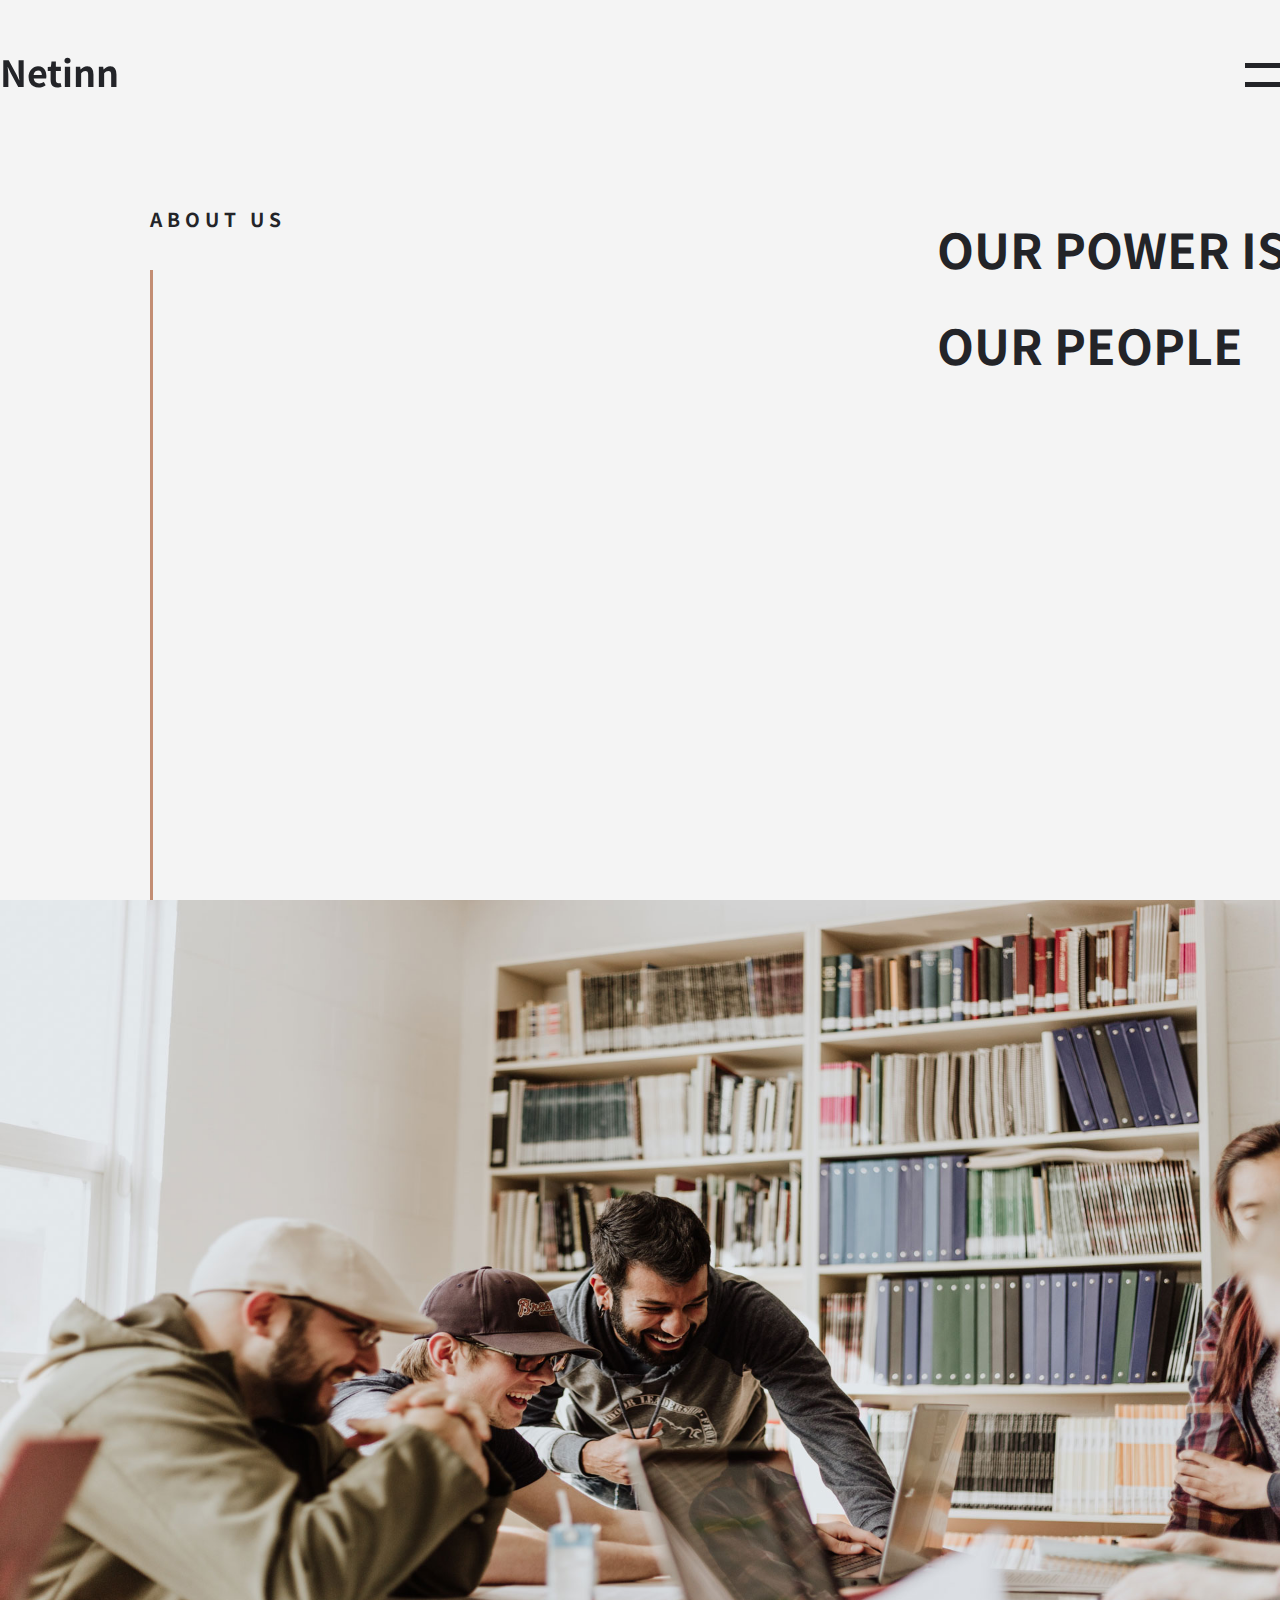
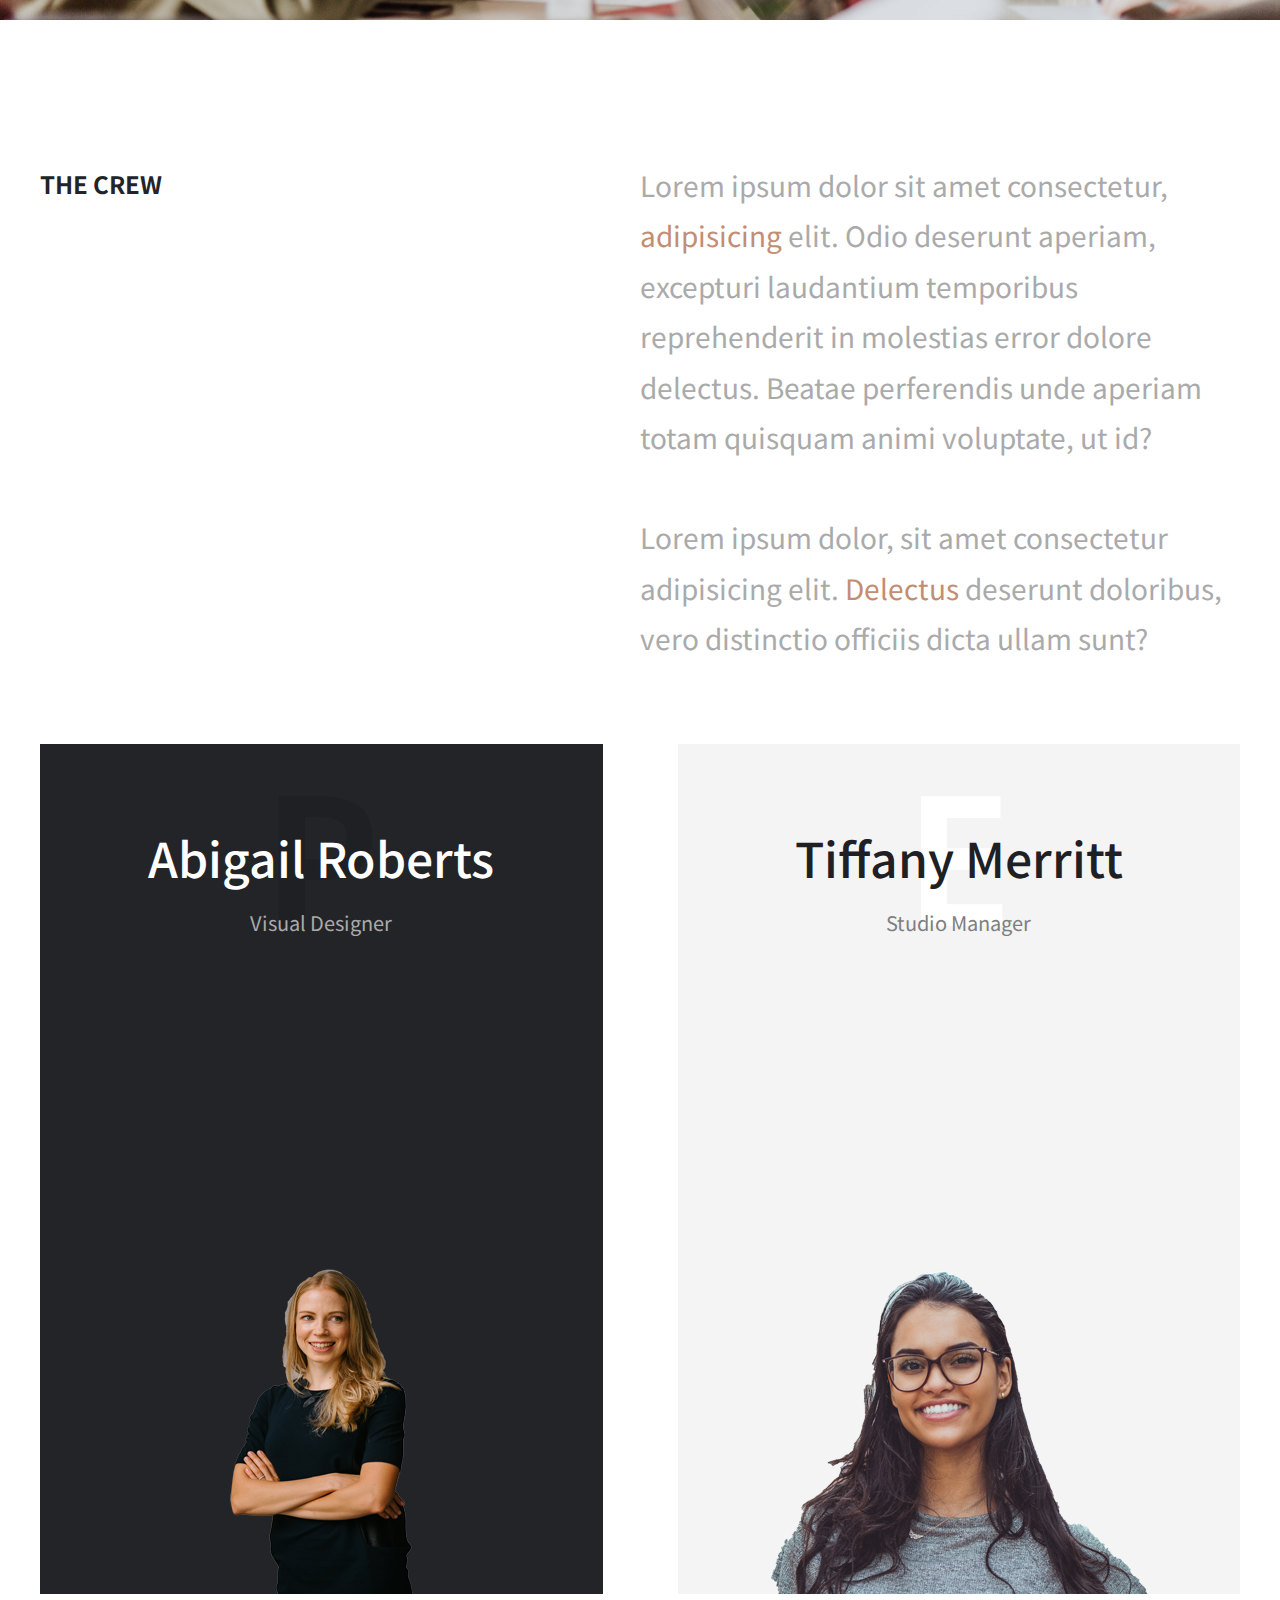
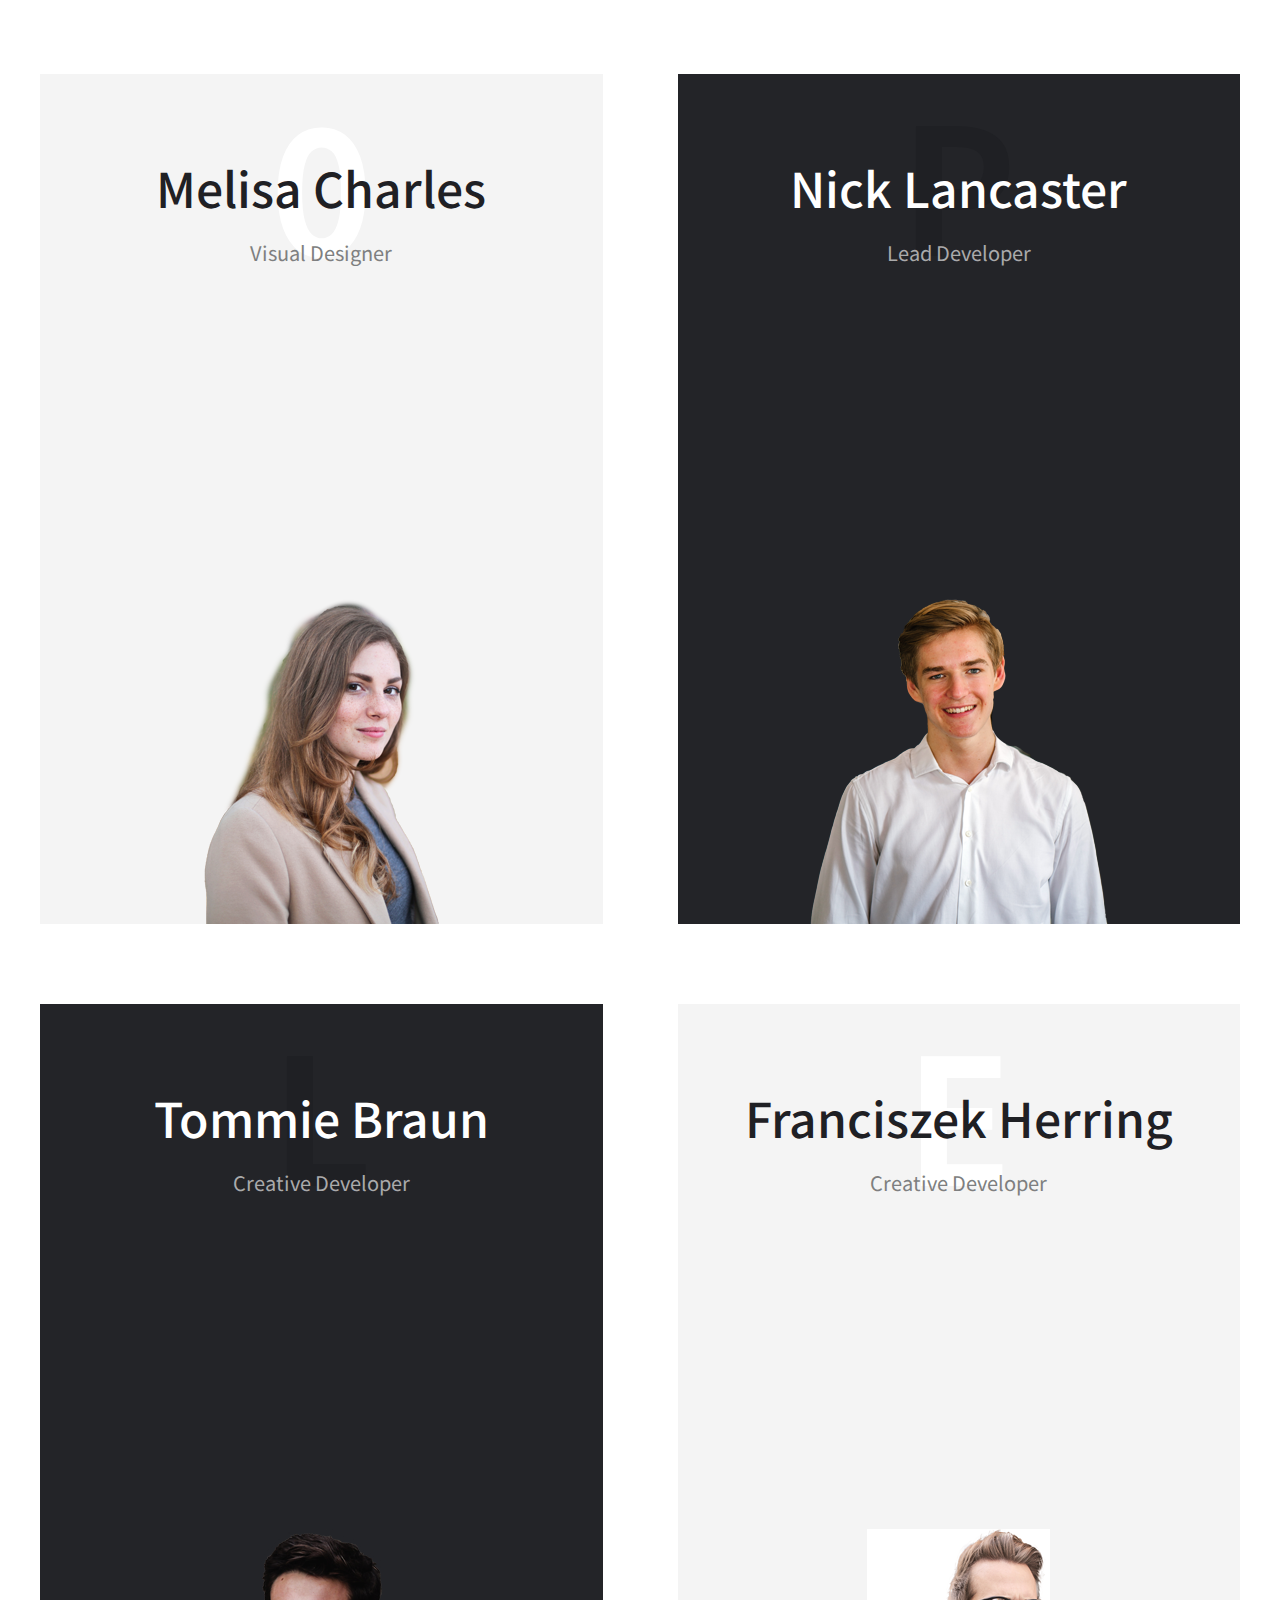
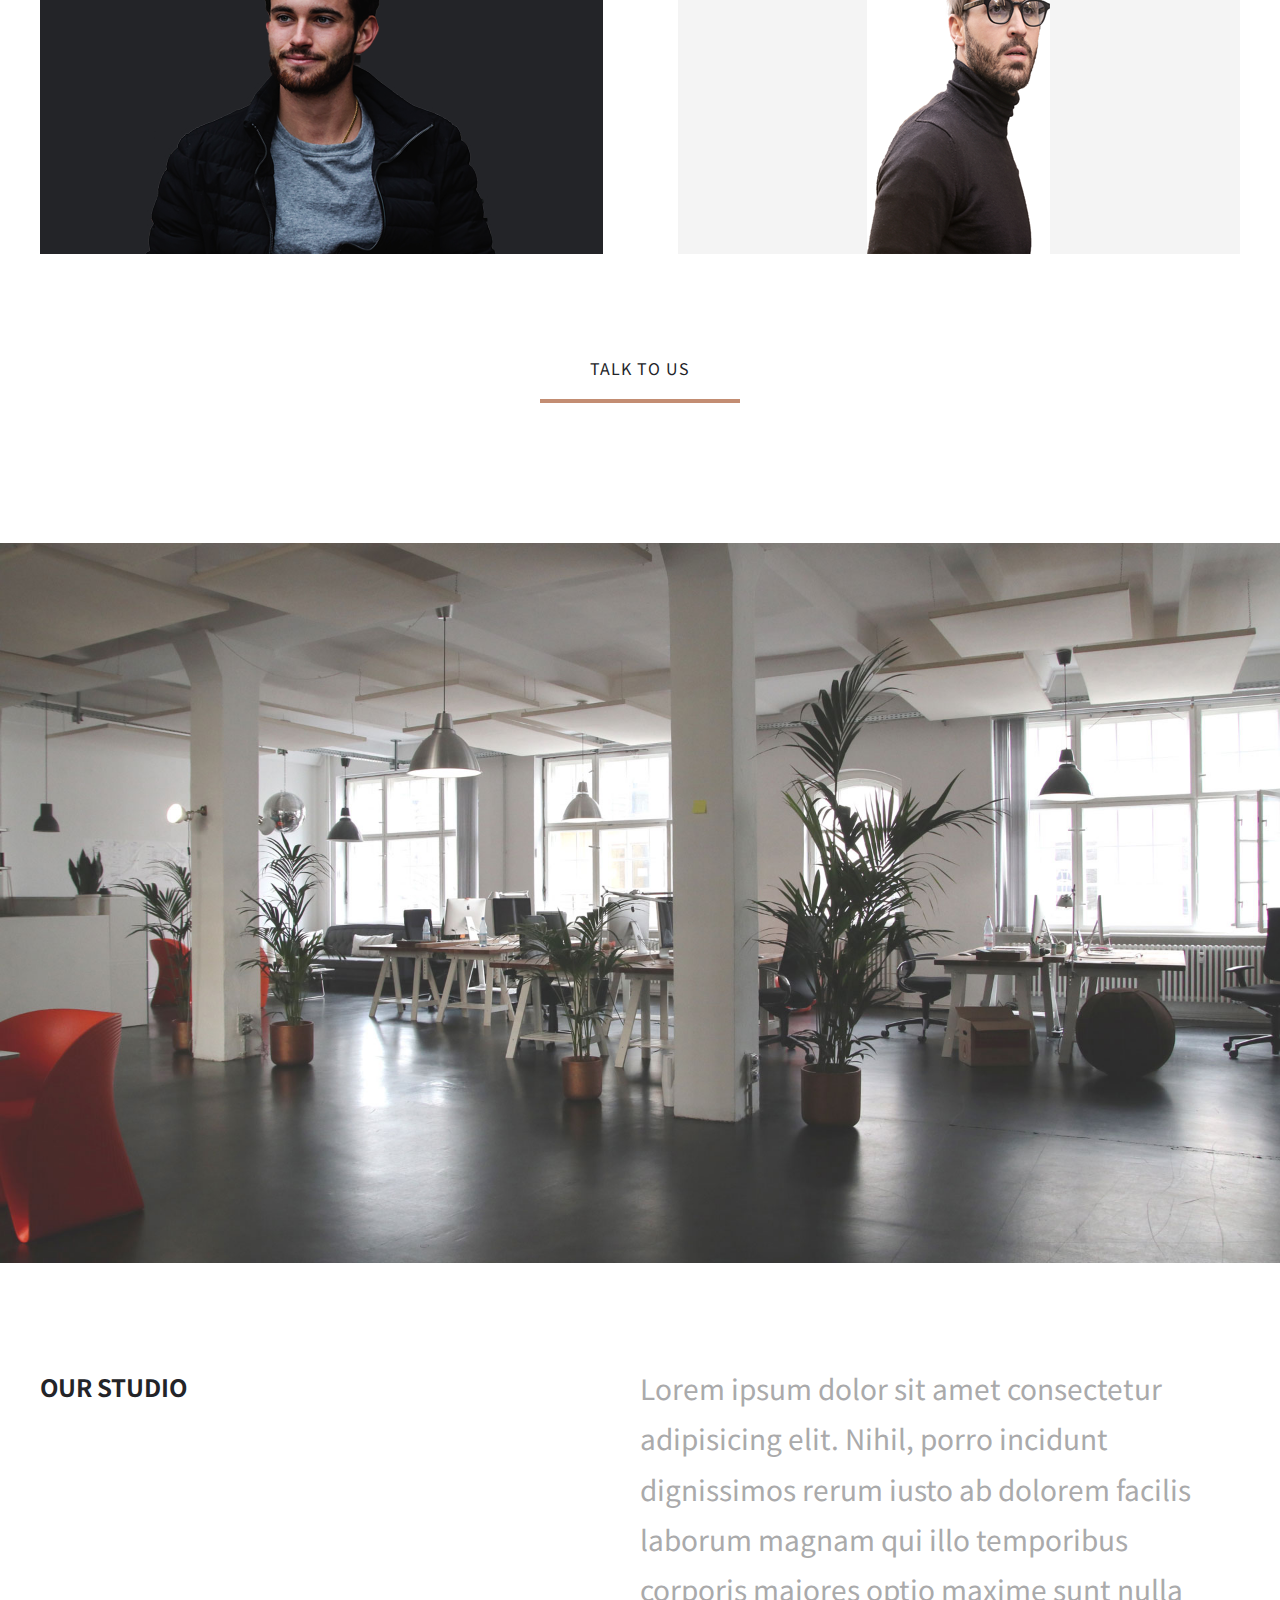
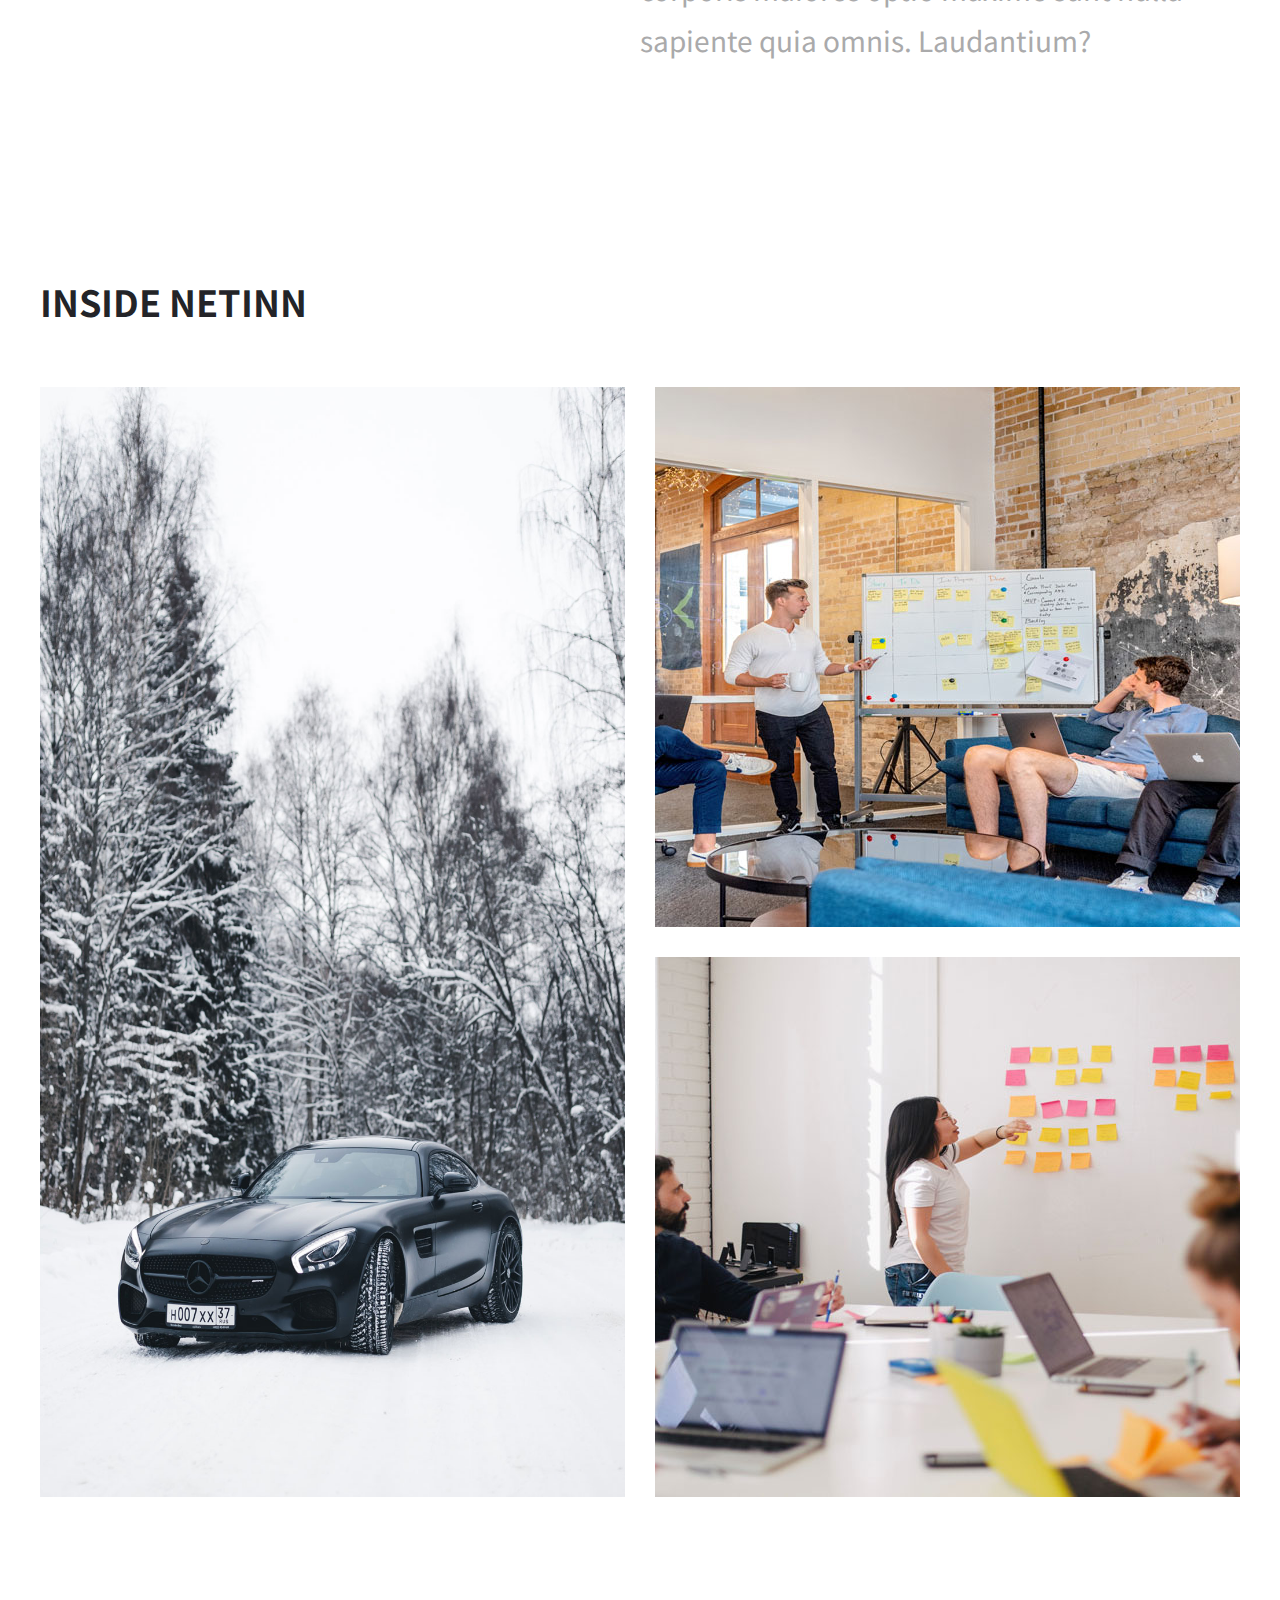
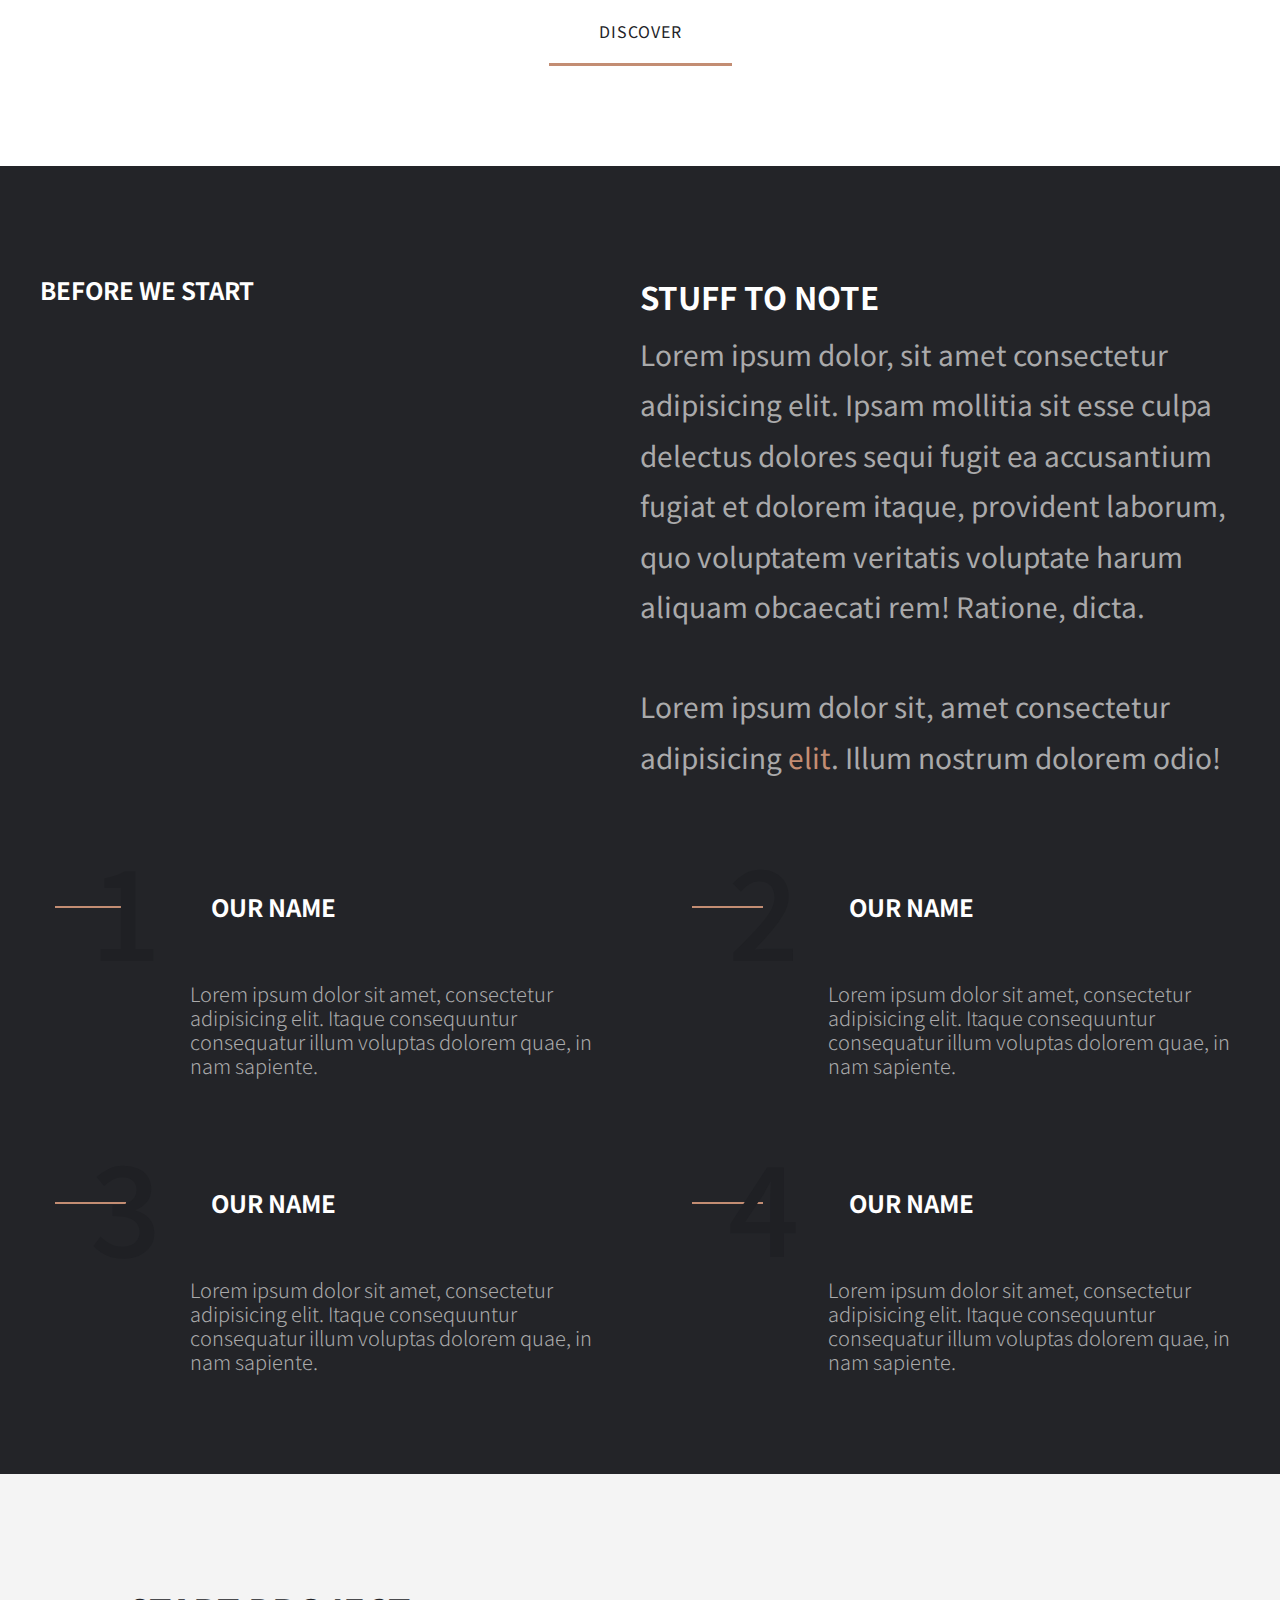
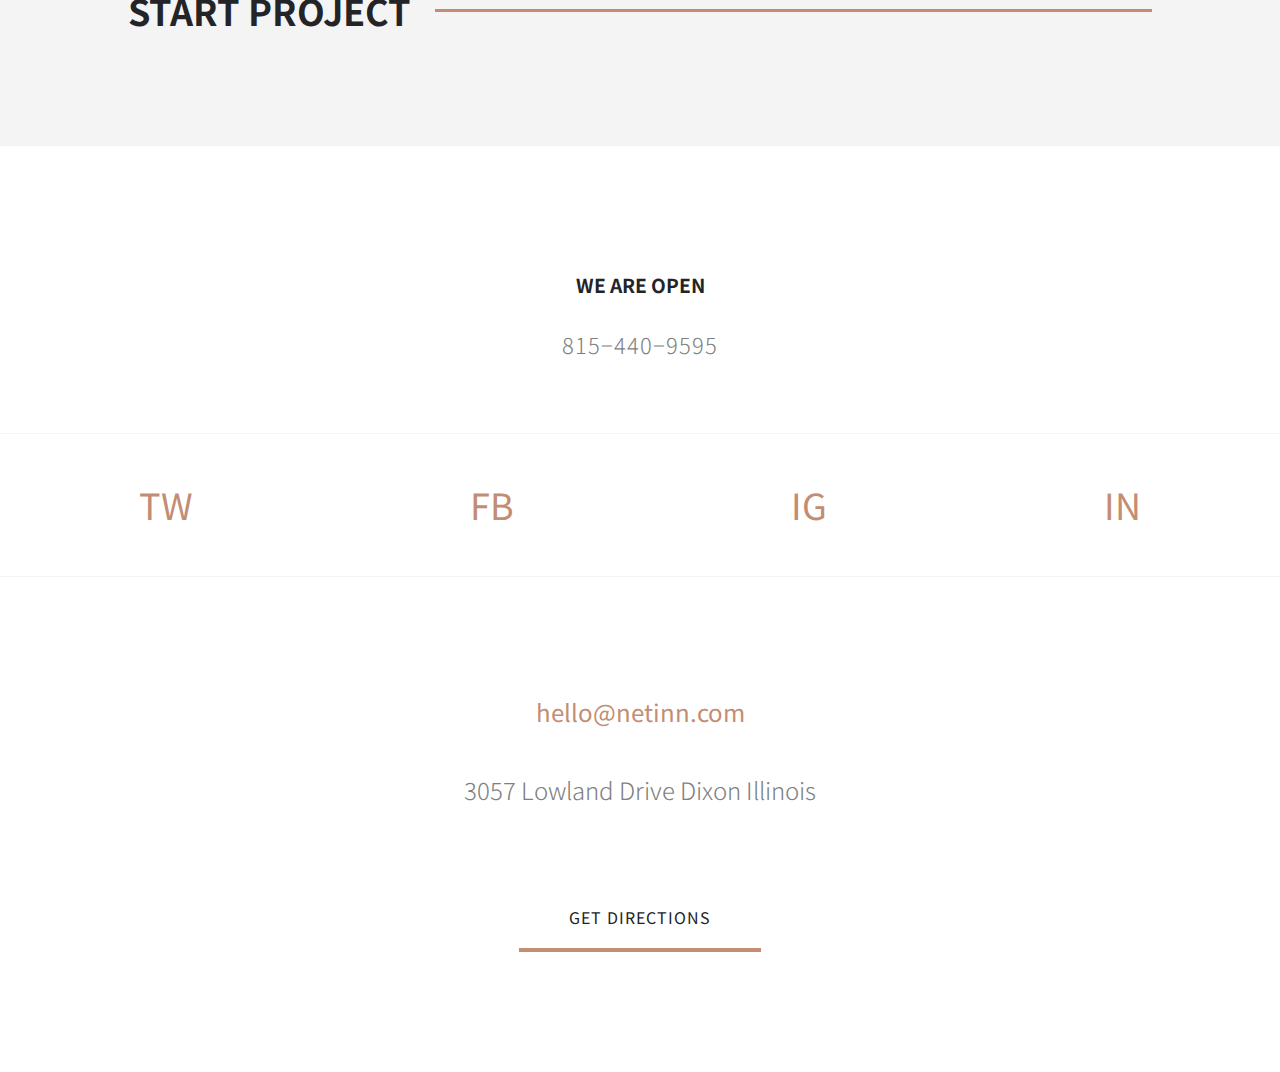
<file: about.html>
<!DOCTYPE html>
<html lang="en">
<head>
    <meta charset="UTF-8">
    <meta name="viewport" content="width=device-width, initial-scale=1.0">
    <title>Netinn - About</title>
    <link rel="stylesheet" href="css/style.css">
</head>
<body>
    <!--Header-->
    <header class="header">
        <div class="wrapper">
            
            <a href="index.html" class="header__logo">Netinn</a>

            <div class="header__menu">
                <div class="header__menu__line header__menu__line--top"></div>
                <div class="header__menu__line header__menu__line--bottom"></div>
            </div>
            <!--end header menu-->

        </div><!--end wrapper-->
    </header>
    <!--end header-->

    <!--banner-->
    <section class="banner banner--light">
        <div class="wrapper">
            <h5 class="banner__heading--small banner__heading--small--dark">about us</h5>

            <h1 class="banner__heading--big banner__heading--big--dark">our power is in <br> our  people</h1>
        </div><!--end wrapper-->

    </section>
    <!--end banner-->

    <!--large img-->
    <section class="large-img">
        <img src="images/aboutFull.jpg" alt="about netinn">
    </section>
    <!--end large img-->

    <!--crew-->
    <section class="crew">
        <div class="wrapper">

            <div class="row">
                <h4>the crew</h4>

                <div class="text__box">
                    <p class="big--text">Lorem ipsum dolor sit amet consectetur, <a href="#" class="text__box__link">adipisicing</a> elit. Odio deserunt aperiam, excepturi laudantium temporibus reprehenderit in molestias error dolore delectus. Beatae perferendis unde aperiam totam quisquam animi voluptate, ut id?</p>

                    <p class="big--text">Lorem ipsum dolor, sit amet consectetur adipisicing elit. <a href="#" class="text__box__link">Delectus</a> deserunt doloribus, vero distinctio officiis dicta ullam sunt?</p>
                </div><!--end text box-->
            </div><!--end row-->

            <div class="row">
                <div class="grid">

                    <div class="grid__item grid__item--dark p">

                        <div class="grid__item--top">
                            <p class="name">Abigail Roberts</p>
                            <p class="role">visual designer</p>
                        </div>

                        <img src="images/person1.png" alt="">

                    </div><!--end grid item-->

                    <div class="grid__item grid__item--light e--light">

                        <div class="grid__item--top">
                            <p class="name name--dark">Tiffany Merritt</p>
                            <p class="role role--light">studio manager</p>
                        </div>

                        <img src="images/person2.png" alt="">

                    </div><!--end grid item-->

                </div><!--end grid-->
            </div><!--end row-->

            <div class="row">
                <div class="grid">
                    <div class="grid__item grid__item--light o--light">

                        <div class="grid__item--top">
                            <p class="name name--dark">Melisa Charles</p>
                            <p class="role role--light">visual designer</p>
                        </div>

                        <img src="images/person3.png" alt="">

                    </div><!--end grid item-->

                    <div class="grid__item grid__item--dark p">

                        <div class="grid__item--top">
                            <p class="name">Nick Lancaster</p>
                            <p class="role">lead developer</p>
                        </div>

                        <img src="images/person4.png" alt="">

                    </div><!--end grid item-->
                </div><!--end grid-->
            </div><!--end row-->

            <div class="row">
                <div class="grid">
                    <div class="grid__item grid__item--dark l">

                        <div class="grid__item--top">
                            <p class="name">Tommie Braun</p>
                            <p class="role">creative developer</p>
                        </div>

                        <img src="images/person5.png" alt="">

                    </div><!--end grid item-->

                    <div class="grid__item grid__item--light e--light">

                        <div class="grid__item--top">
                            <p class="name name--dark">Franciszek Herring</p>
                            <p class="role role--light">creative developer</p>
                        </div>

                        <img src="images/person6.png" alt="">

                    </div><!--end grid item-->
                </div><!--end grid-->
            </div><!--end row-->

            <div class="row">
                <a href="#" class="cta">talk to us</a>
            </div><!--end row-->

        </div><!--end wrapper-->
    </section>
    <!--end crew-->

    <!--large img-->
    <section class="large-img">
        <img src="images/office.jpg" alt="netinn office">
    </section>
    <!--end large img-->

    <!--our studio-->
    <section class="our-studio">
        <div class="wrapper">
            <h4>our studio</h4>

            <div class="text__box">
                <p class="big--text">Lorem ipsum dolor sit amet consectetur adipisicing elit. Nihil, porro incidunt dignissimos rerum iusto ab dolorem facilis laborum magnam qui illo temporibus corporis maiores optio maxime sunt nulla sapiente quia omnis. Laudantium?</p>
            </div><!--end text box-->
        </div><!--end wrapper-->
    </section>
    <!--end our studio-->

    <!--inside netinn-->
    <section class="inside-netinn">
        <div class="wrapper">

            <h2>inside netinn</h2>

            <div class="row">

                <div class="grid">
                    <div class="grid__item grid__item--1">
                        <img src="images/work1.jpg" alt="">
                    </div>

                    <div class="grid__item grid__item--2">
                        <img src="images/img2.jpg" alt="">
                    </div>

                    <div class="grid__item grid__item--3">
                        <img src="images/img3.jpg" alt="">
                    </div>

                </div><!--end grid-->

            </div><!--end row-->

            <div class="row">
                <a href="#" class="cta">discover</a>
            </div><!--end row-->

        </div><!--end wrapper-->
    </section>
    <!--end inside netinn-->

    <!--dark area-->
    <section class="dark stuff-to-note">
        <div class="wrapper">

            <div class="row">

                <h4 class="heading--white">before we start</h4>

                <div class="text__box">
                    <h3 class="heading--white">stuff to note</h3>
    
                    <p class="big--text">Lorem ipsum dolor, sit amet consectetur adipisicing elit. Ipsam mollitia sit esse culpa delectus dolores sequi fugit ea accusantium fugiat et dolorem itaque, provident laborum, quo voluptatem veritatis voluptate harum aliquam obcaecati rem! Ratione, dicta.</p>
    
                    <p class="big--text">Lorem ipsum dolor sit, amet consectetur adipisicing <a href="#" class="text__box__link">elit</a>. Illum nostrum dolorem odio!</p>
                </div><!--end text box-->

            </div><!--end row-->

            <div class="row">
                <div class="grid">

                        <div class="grid__item">

                            <div class="grid__item--top">
                                <span class="number">1</span>
                                <h4 class="heading--white">our name</h4>
                            </div><!--end grid item top-->

                            <div class="grid__item--bottom">
                                <p class="text--small">Lorem ipsum dolor sit amet, consectetur adipisicing elit. Itaque consequuntur consequatur illum voluptas dolorem quae, in nam sapiente.</p>
                            </div><!--end grid item bottom-->

                        </div><!--end grid item-->

                        <div class="grid__item">

                            <div class="grid__item--top">
                                <span class="number">2</span>
                                <h4 class="heading--white">our name</h4>
                            </div><!--end grid item top-->

                            <div class="grid__item--bottom">
                                <p class="text--small">Lorem ipsum dolor sit amet, consectetur adipisicing elit. Itaque consequuntur consequatur illum voluptas dolorem quae, in nam sapiente.</p>
                            </div><!--end grid item bottom-->

                        </div><!--end grid item-->

                </div><!--end grid-->
            </div><!--end row-->

            <div class="row">
                <div class="grid">

                        <div class="grid__item">

                            <div class="grid__item--top">
                                <span class="number">3</span>
                                <h4 class="heading--white">our name</h4>
                            </div><!--end grid item top-->

                            <div class="grid__item--bottom">
                                <p class="text--small">Lorem ipsum dolor sit amet, consectetur adipisicing elit. Itaque consequuntur consequatur illum voluptas dolorem quae, in nam sapiente.</p>
                            </div><!--end grid item bottom-->

                        </div><!--end grid item-->

                        <div class="grid__item">

                            <div class="grid__item--top">
                                <span class="number">4</span>
                                <h4 class="heading--white">our name</h4>
                            </div><!--end grid item top-->

                            <div class="grid__item--bottom">
                                <p class="text--small">Lorem ipsum dolor sit amet, consectetur adipisicing elit. Itaque consequuntur consequatur illum voluptas dolorem quae, in nam sapiente.</p>
                            </div><!--end grid item bottom-->

                        </div><!--end grid item-->

                </div><!--end grid-->
            </div><!--end row-->

        </div><!--end wrapper-->
    </section>
    <!--end dark area-->

    <!--start project-->
    <section class="start-project">
        <div class="wrapper">

            <h2>start project</h2>

            <span class="arrow"></span>

        </div><!--wrapper-->
    </section>
    <!--end start project-->

    <!--footer-->
    <footer class="footer">
        <div class="wrapper">

            <div class="footer__item footer__info">
                <h5>we are open</h5>
                <span class="phone">815&minus;440&minus;9595</span>
            </div>

            <div class="footer__item footer__social">
                <ul>
                    <li><a href="#" class="footer__social__link">tw</a></li>
                    <li><a href="#" class="footer__social__link">fb</a></li>
                    <li><a href="#" class="footer__social__link">ig</a></li>
                    <li><a href="#" class="footer__social__link">in</a></li>
                </ul>
            </div>

            <div class="footer__item footer__address">
                <a href="mailto:netinn@gmail.com" class="mail">hello@netinn.com</a>
                <p class="address">3057  Lowland Drive Dixon Illinois</p>
            </div>

            <a href="work.html" class="cta">get directions</a>

        </div><!--end wrapper-->
    </footer>
    <!--end footer-->
    
</body>
</html>
</file>
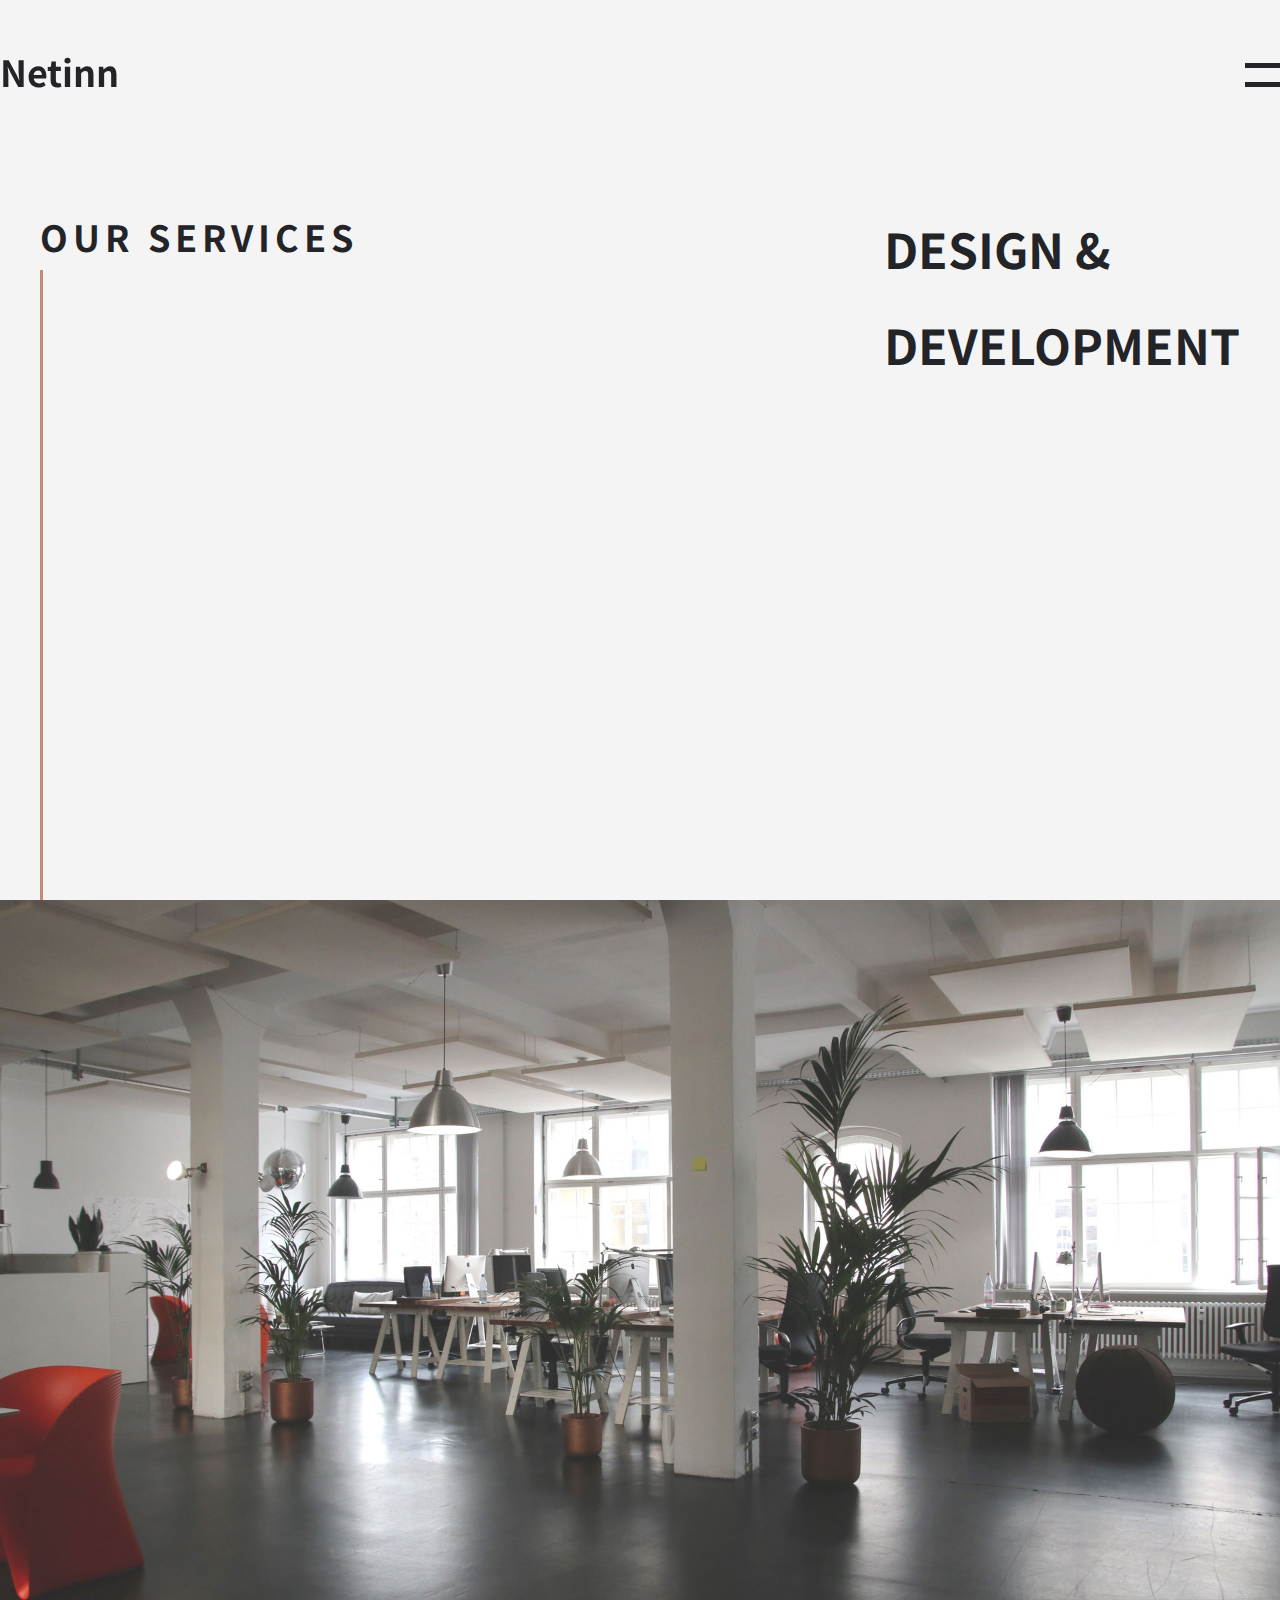
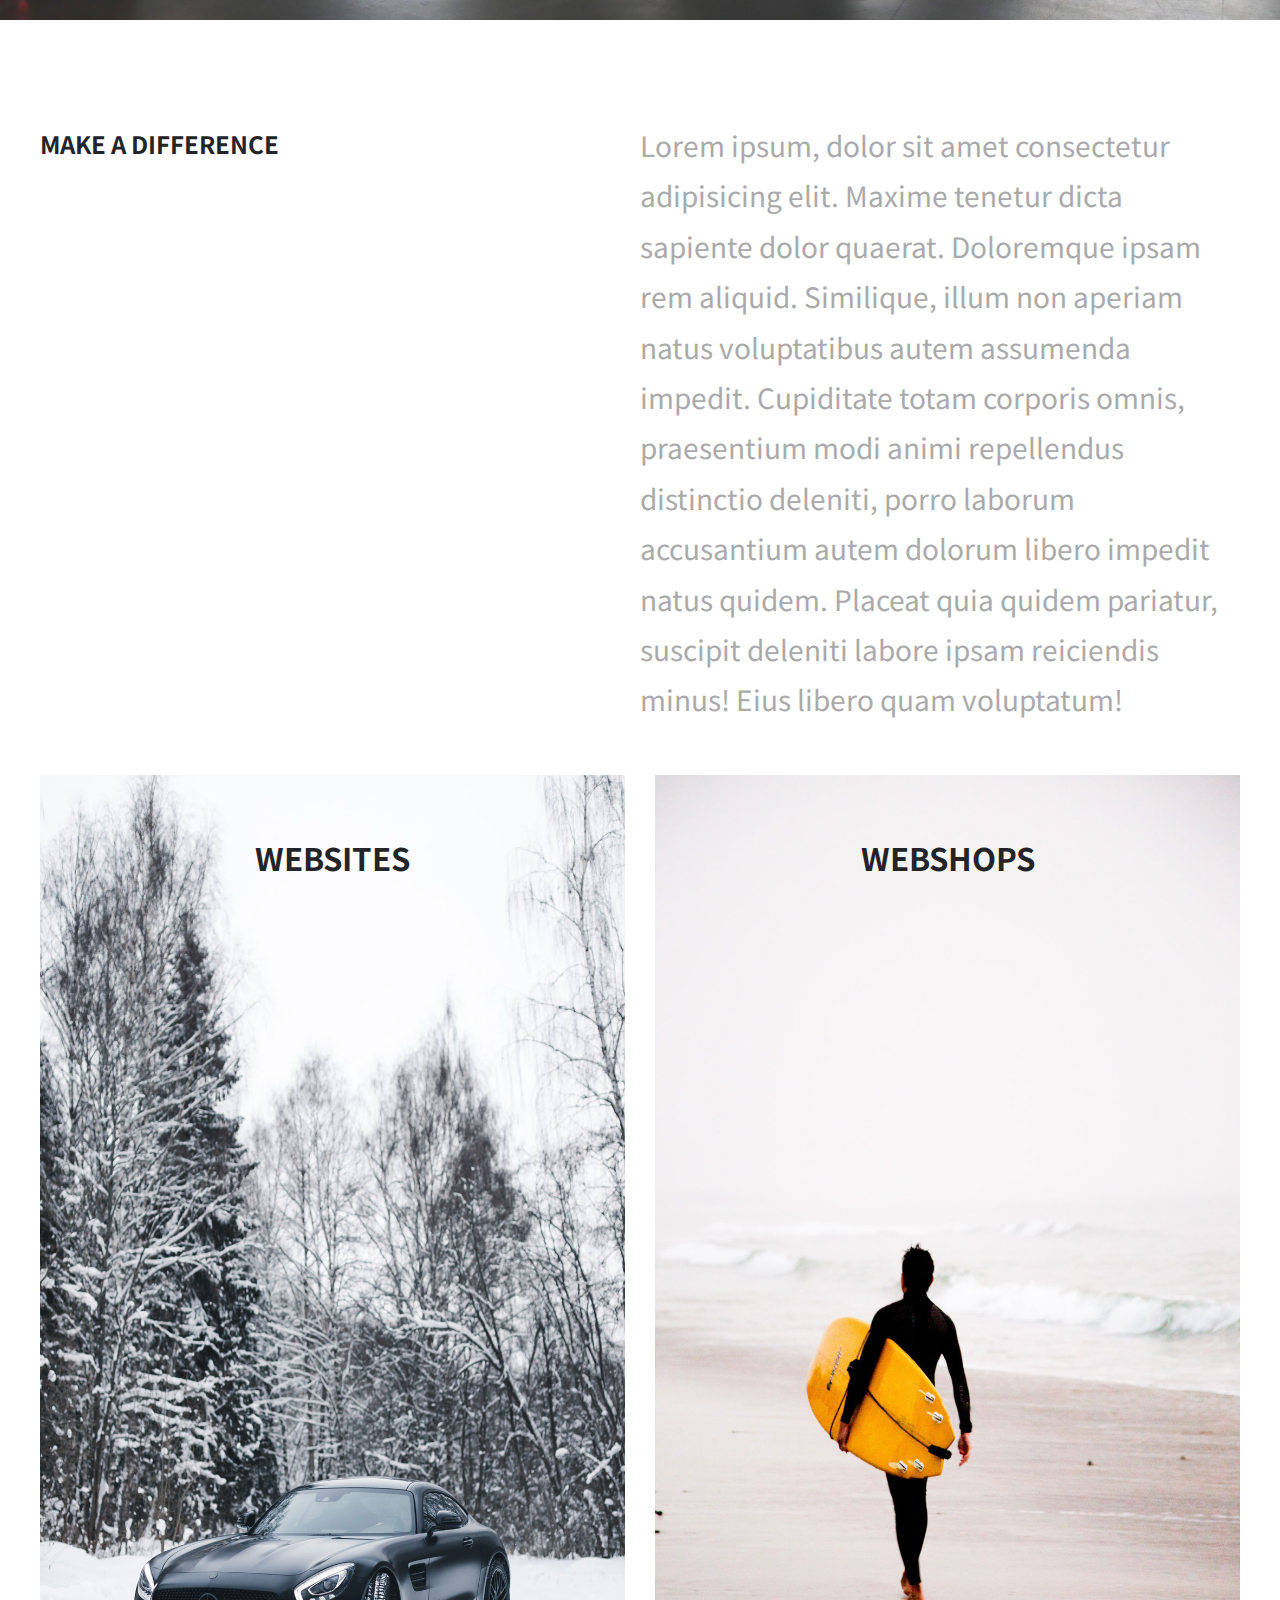
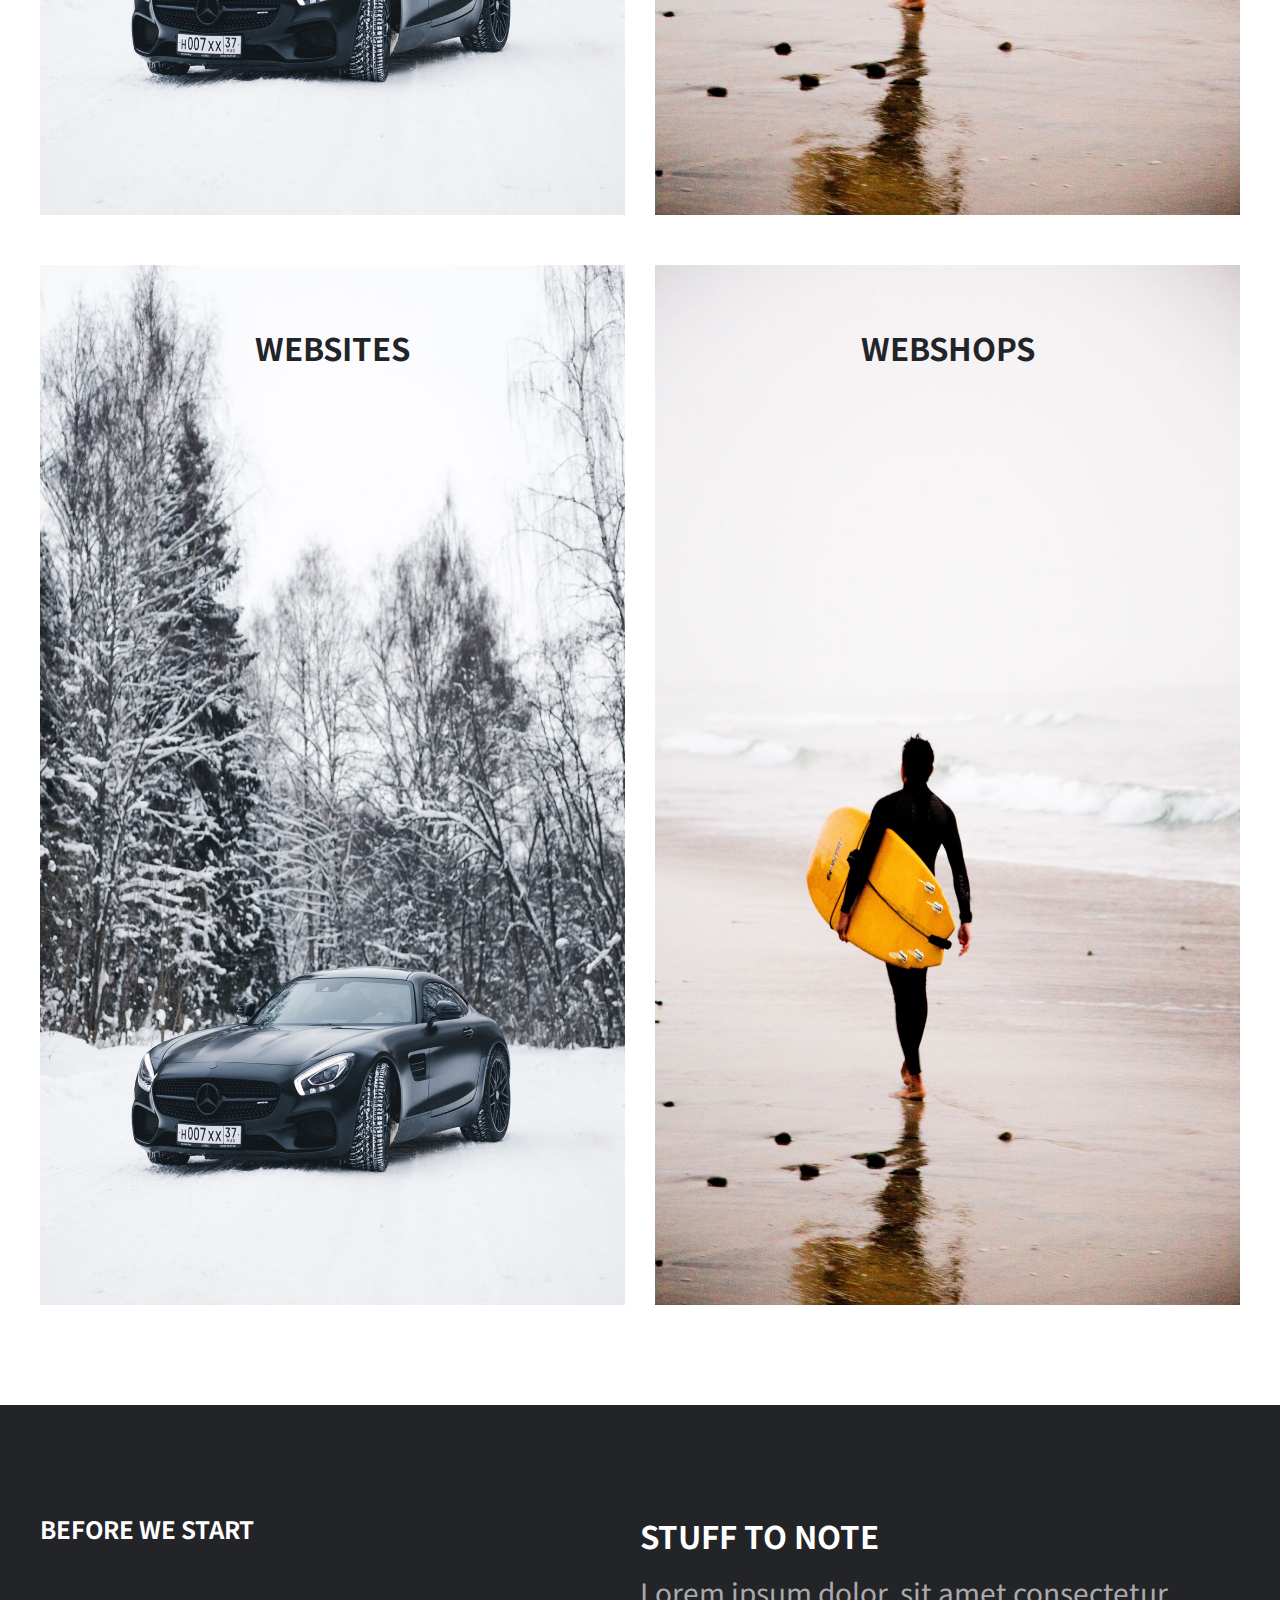
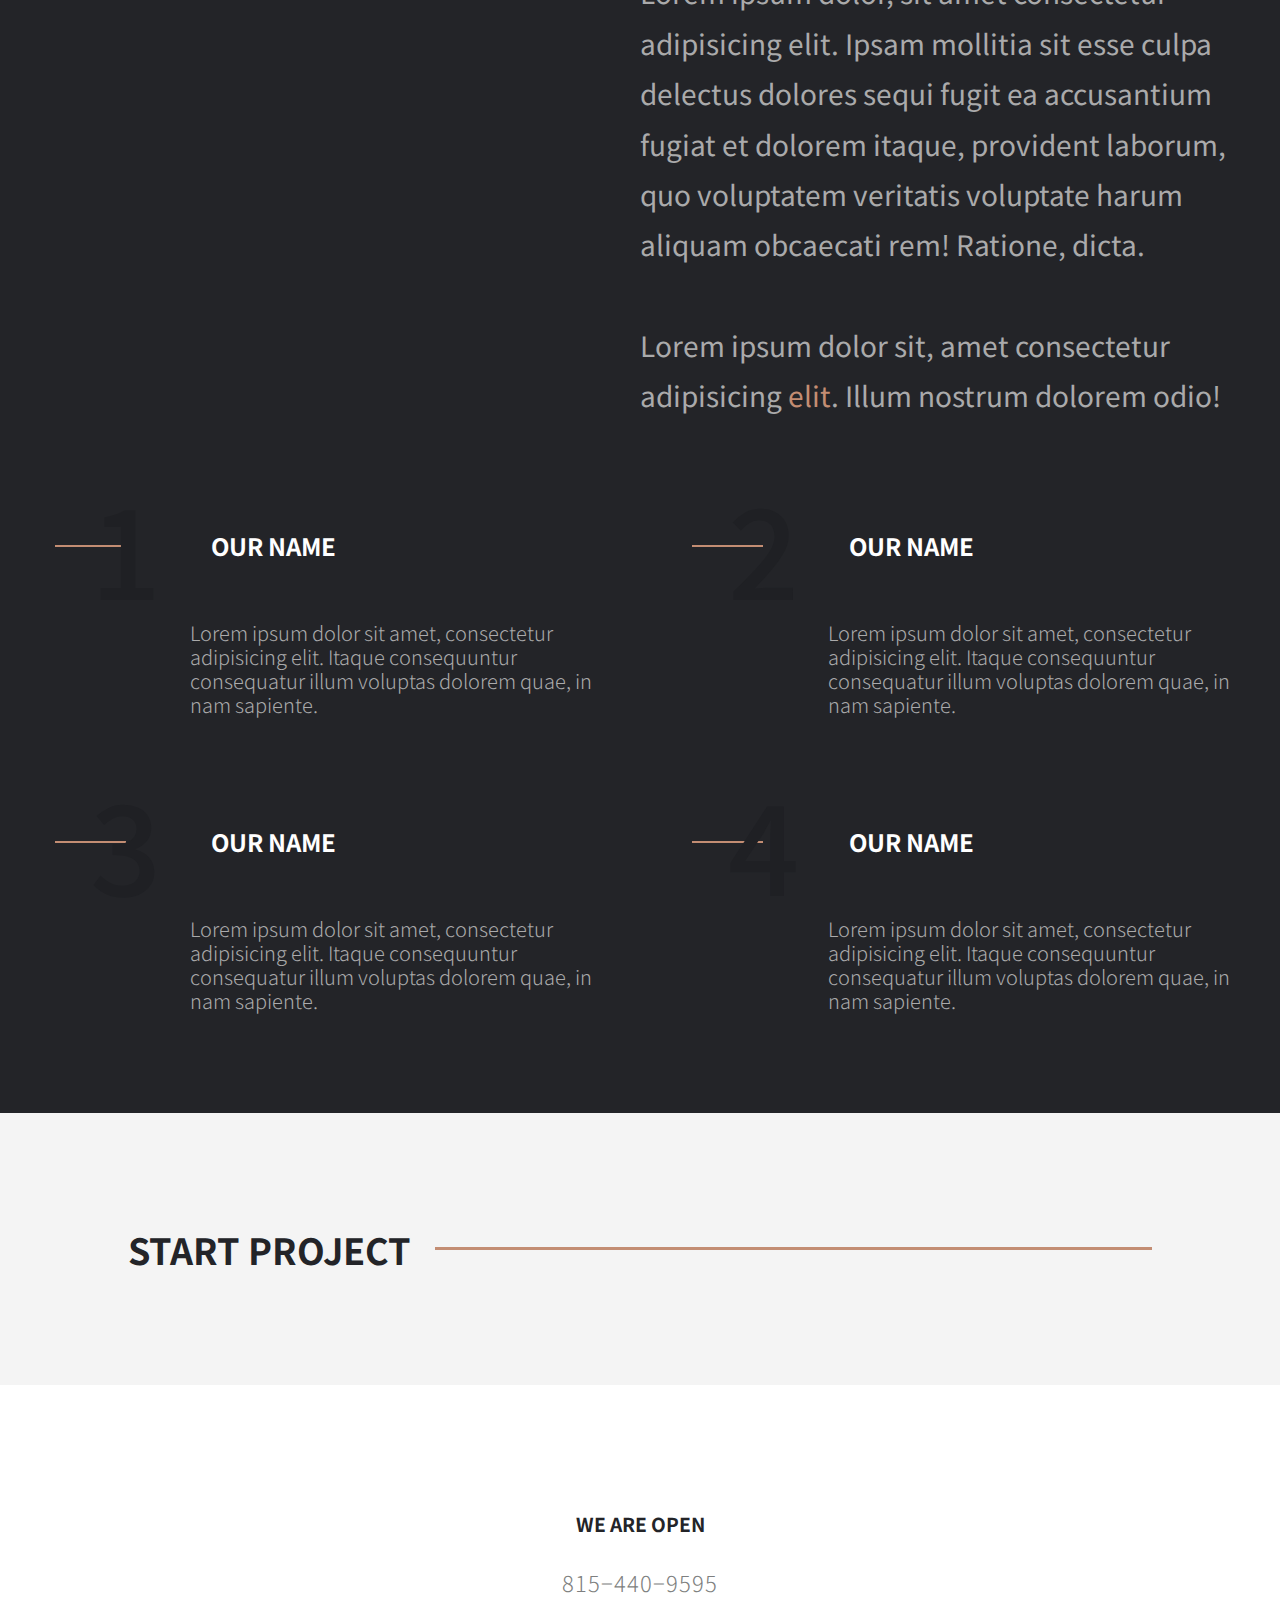
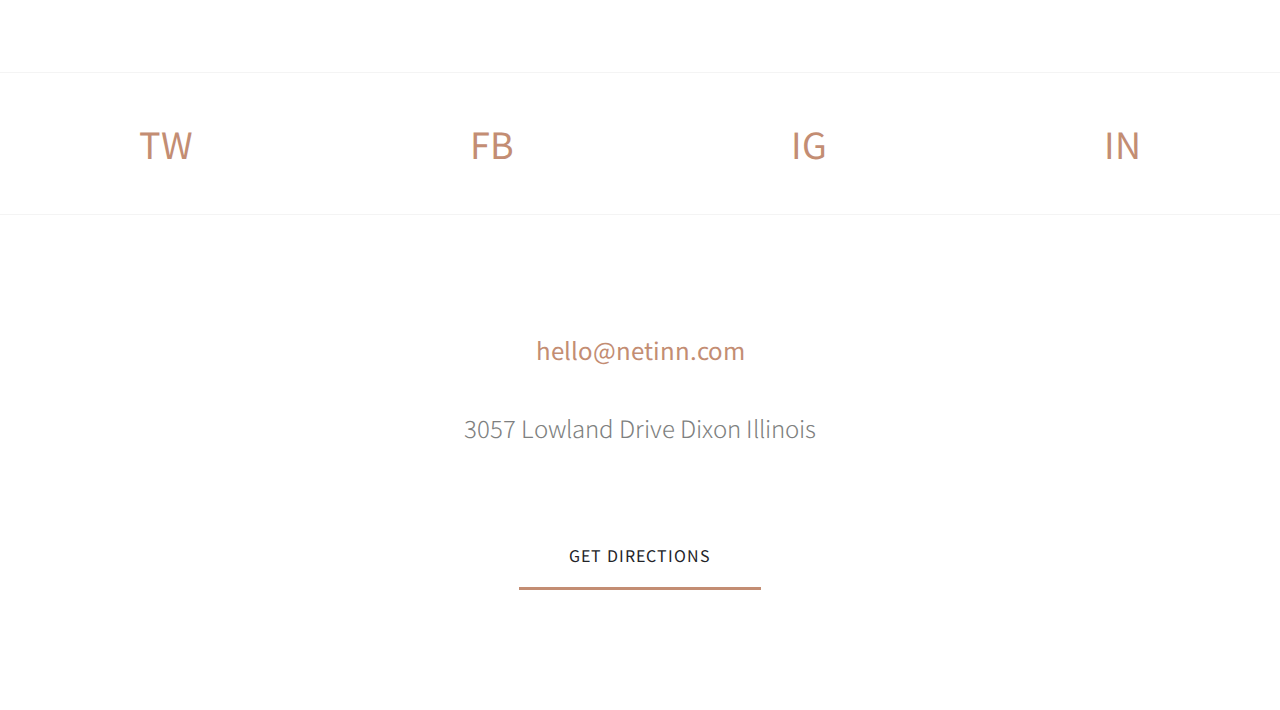
<file: services.html>
<!DOCTYPE html>
<html lang="en">
<head>
    <meta charset="UTF-8">
    <meta name="viewport" content="width=device-width, initial-scale=1.0">
    <title>Netinn - Services</title>
    <link rel="stylesheet" href="css/style.css">
</head>
<body>
     <!--Header-->
     <header class="header">
        <div class="wrapper">
            
            <a href="index.html" class="header__logo">Netinn</a>

            <div class="header__menu">
                <div class="header__menu__line header__menu__line--top"></div>
                <div class="header__menu__line header__menu__line--bottom"></div>
            </div>
            <!--end header menu-->

        </div><!--end wrapper-->
    </header>
    <!--end header-->

    <!--banner-->
    <section class="banner banner--home">
        <div class="wrapper">

            <h2 class="banner__heading--small banner__heading--small--dark">our services</h2>

            <h1 class="banner__heading--big banner__heading--big--dark">design &amp; <br> development</h1>

        </div><!--end wrapper-->
    </section>
    <!--end banner-->

    <!--image section-->
    <section class="image">
        <img src="images/office.jpg" alt="">
    </section>
    <!--end image section-->

    <!--make a difference-->
    <section class="make-a-differnce">
        <div class="wrapper">

            <div class="row">

                <h4>make a difference</h4>

                <div class="text__box">
                    <p class="big--text">Lorem ipsum, dolor sit amet consectetur adipisicing elit. Maxime tenetur dicta sapiente dolor quaerat. Doloremque ipsam rem aliquid. Similique, illum non aperiam natus voluptatibus autem assumenda impedit. Cupiditate totam corporis omnis, praesentium modi animi repellendus distinctio deleniti, porro laborum accusantium autem dolorum libero impedit natus quidem. Placeat quia quidem pariatur, suscipit deleniti labore ipsam reiciendis minus! Eius libero quam voluptatum!</p>
                </div><!--end text box-->

            </div><!--end row-->

            <div class="row">
                <div class="grid">

                    <div class="grid__item">
                        <a href="" class="grid__item__link"><img src="images/work1.jpg" alt="">
                            <h3 class="grid__item--heading">websites</h3>
                        </a>
                    </div>

                    <div class="grid__item">
                        <a href="" class="grid__item__link"><img src="images/work2.jpg" alt="">
                            <h3 class="grid__item--heading">webshops</h3>
                        </a>
                    </div>

                </div><!--end grid-->
            </div><!--end row-->

            <div class="row">
                <div class="grid">

                    <div class="grid__item">
                        <a href="" class="grid__item__link"><img src="images/work1.jpg" alt="">
                            <h3 class="grid__item--heading">websites</h3>
                        </a>
                    </div>

                    <div class="grid__item">
                        <a href="" class="grid__item__link"><img src="images/work2.jpg" alt="">
                            <h3 class="grid__item--heading">webshops</h3>
                        </a>
                    </div>

                </div><!--end grid-->
            </div><!--end row-->

        </div><!--end wrapper-->
    </section>
    <!--end make a difference-->

    <section class="dark stuff-to-note">
        <div class="wrapper">

            <div class="row">

                <h4 class="heading--white">before we start</h4>

                <div class="text__box">
                    <h3 class="heading--white">stuff to note</h3>
    
                    <p class="big--text">Lorem ipsum dolor, sit amet consectetur adipisicing elit. Ipsam mollitia sit esse culpa delectus dolores sequi fugit ea accusantium fugiat et dolorem itaque, provident laborum, quo voluptatem veritatis voluptate harum aliquam obcaecati rem! Ratione, dicta.</p>
    
                    <p class="big--text">Lorem ipsum dolor sit, amet consectetur adipisicing <a href="#" class="text__box__link">elit</a>. Illum nostrum dolorem odio!</p>
                </div><!--end text box-->

            </div><!--end row-->

            <div class="row">
                <div class="grid">

                        <div class="grid__item">

                            <div class="grid__item--top">
                                <span class="number">1</span>
                                <h4 class="heading--white">our name</h4>
                            </div><!--end grid item top-->

                            <div class="grid__item--bottom">
                                <p class="text--small">Lorem ipsum dolor sit amet, consectetur adipisicing elit. Itaque consequuntur consequatur illum voluptas dolorem quae, in nam sapiente.</p>
                            </div><!--end grid item bottom-->

                        </div><!--end grid item-->

                        <div class="grid__item">

                            <div class="grid__item--top">
                                <span class="number">2</span>
                                <h4 class="heading--white">our name</h4>
                            </div><!--end grid item top-->

                            <div class="grid__item--bottom">
                                <p class="text--small">Lorem ipsum dolor sit amet, consectetur adipisicing elit. Itaque consequuntur consequatur illum voluptas dolorem quae, in nam sapiente.</p>
                            </div><!--end grid item bottom-->

                        </div><!--end grid item-->

                </div><!--end grid-->
            </div><!--end row-->

            <div class="row">
                <div class="grid">

                        <div class="grid__item">

                            <div class="grid__item--top">
                                <span class="number">3</span>
                                <h4 class="heading--white">our name</h4>
                            </div><!--end grid item top-->

                            <div class="grid__item--bottom">
                                <p class="text--small">Lorem ipsum dolor sit amet, consectetur adipisicing elit. Itaque consequuntur consequatur illum voluptas dolorem quae, in nam sapiente.</p>
                            </div><!--end grid item bottom-->

                        </div><!--end grid item-->

                        <div class="grid__item">

                            <div class="grid__item--top">
                                <span class="number">4</span>
                                <h4 class="heading--white">our name</h4>
                            </div><!--end grid item top-->

                            <div class="grid__item--bottom">
                                <p class="text--small">Lorem ipsum dolor sit amet, consectetur adipisicing elit. Itaque consequuntur consequatur illum voluptas dolorem quae, in nam sapiente.</p>
                            </div><!--end grid item bottom-->

                        </div><!--end grid item-->

                </div><!--end grid-->
            </div><!--end row-->

        </div><!--end wrapper-->
    </section>
    <!--end dark area-->

    <!--start project-->
    <section class="start-project">
        <div class="wrapper">

            <h2>start project</h2>

            <span class="arrow"></span>

        </div><!--wrapper-->
    </section>
    <!--end start project-->

    <!--footer-->
    <footer class="footer">
        <div class="wrapper">

            <div class="footer__item footer__info">
                <h5>we are open</h5>
                <span class="phone">815&minus;440&minus;9595</span>
            </div>

            <div class="footer__item footer__social">
                <ul>
                    <li><a href="#" class="footer__social__link">tw</a></li>
                    <li><a href="#" class="footer__social__link">fb</a></li>
                    <li><a href="#" class="footer__social__link">ig</a></li>
                    <li><a href="#" class="footer__social__link">in</a></li>
                </ul>
            </div>

            <div class="footer__item footer__address">
                <a href="mailto:netinn@gmail.com" class="mail">hello@netinn.com</a>
                <p class="address">3057  Lowland Drive Dixon Illinois</p>
            </div>

            <a href="work.html" class="cta">get directions</a>

        </div><!--end wrapper-->
    </footer>
    <!--end footer-->
</body>
</html>
</file>
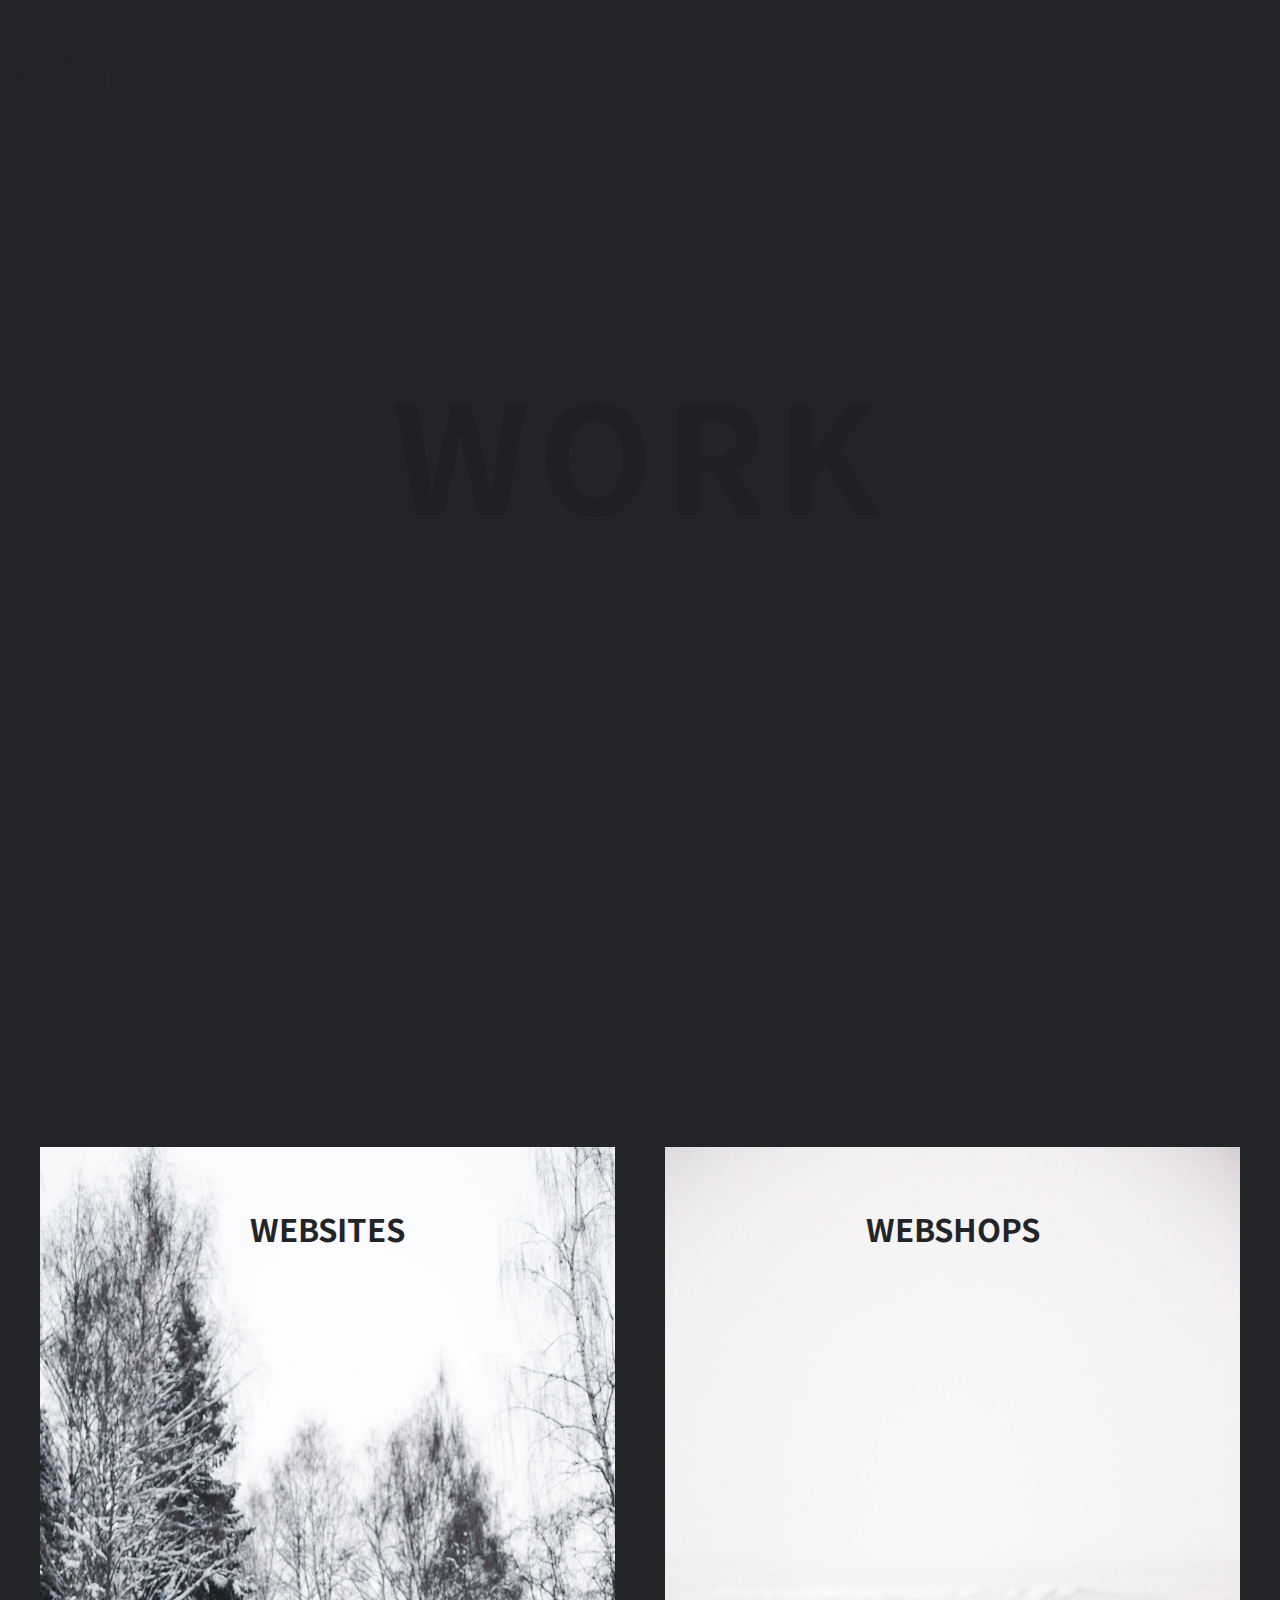
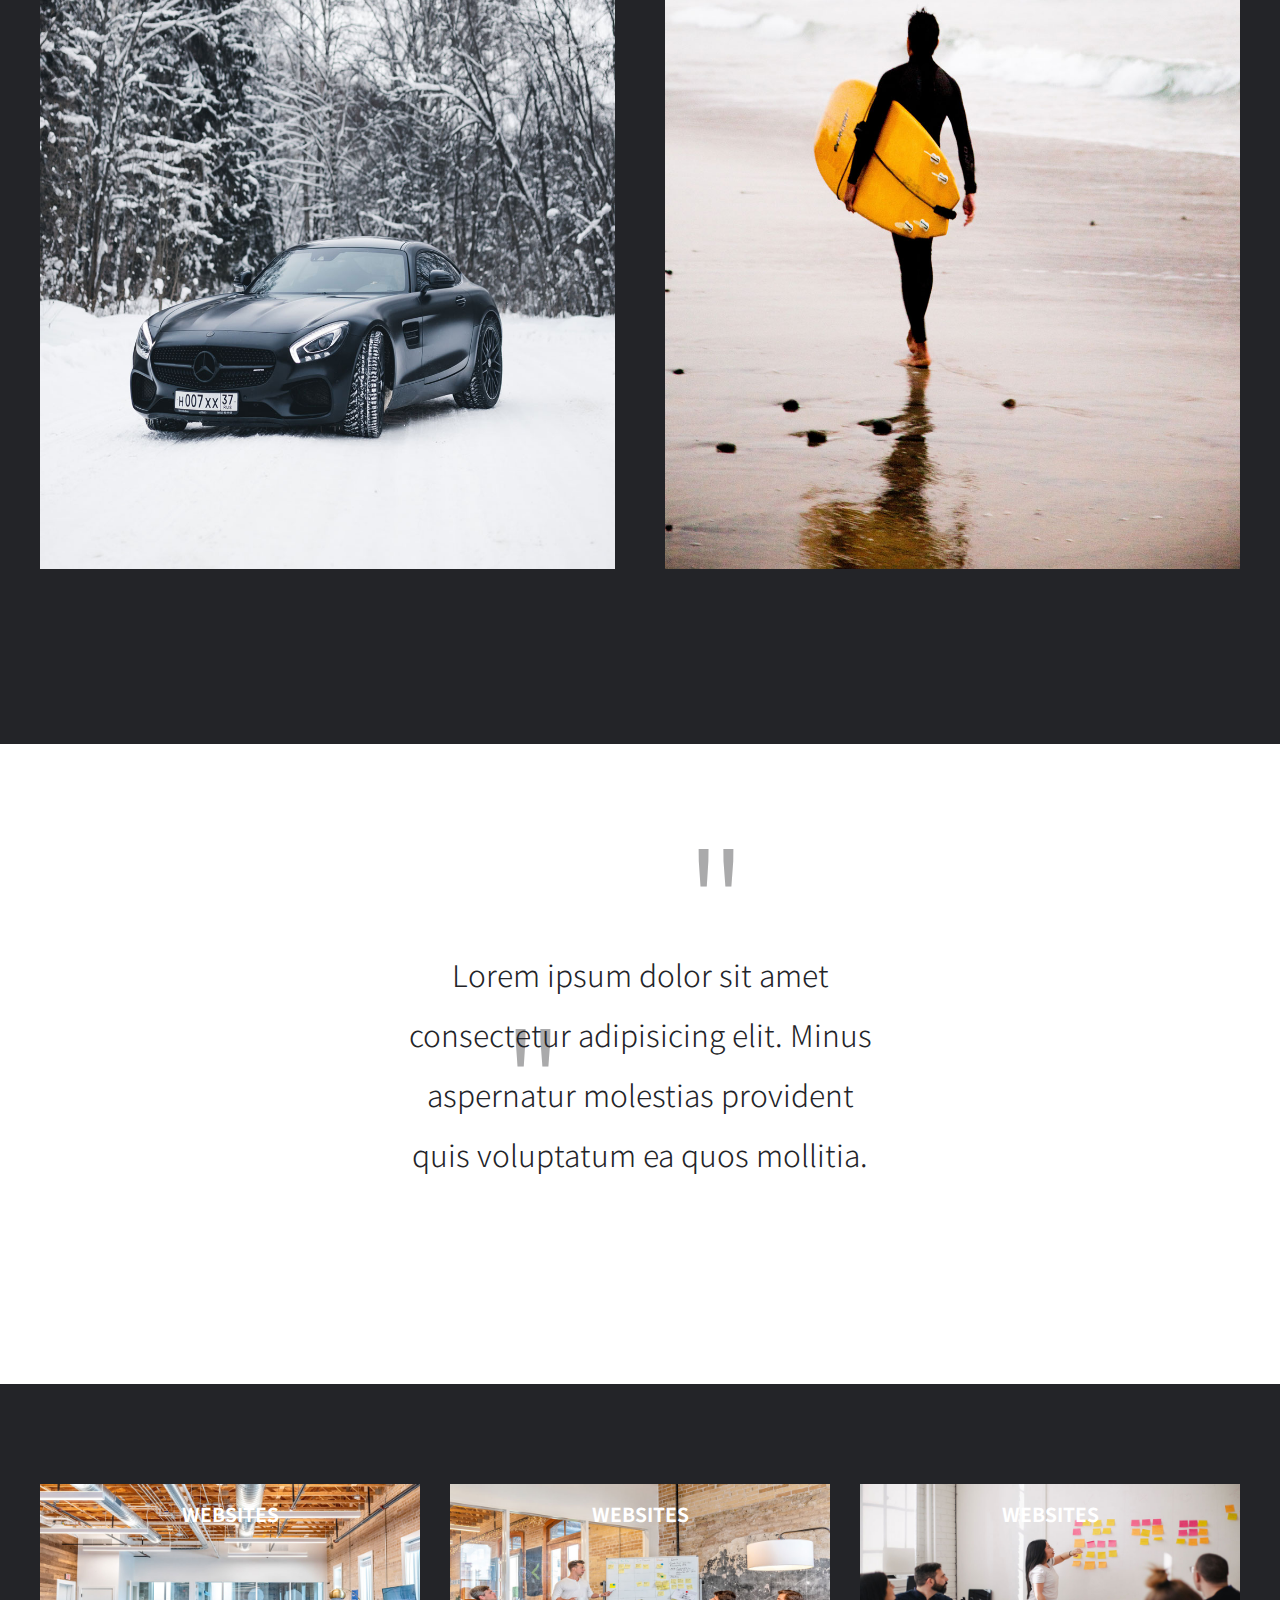
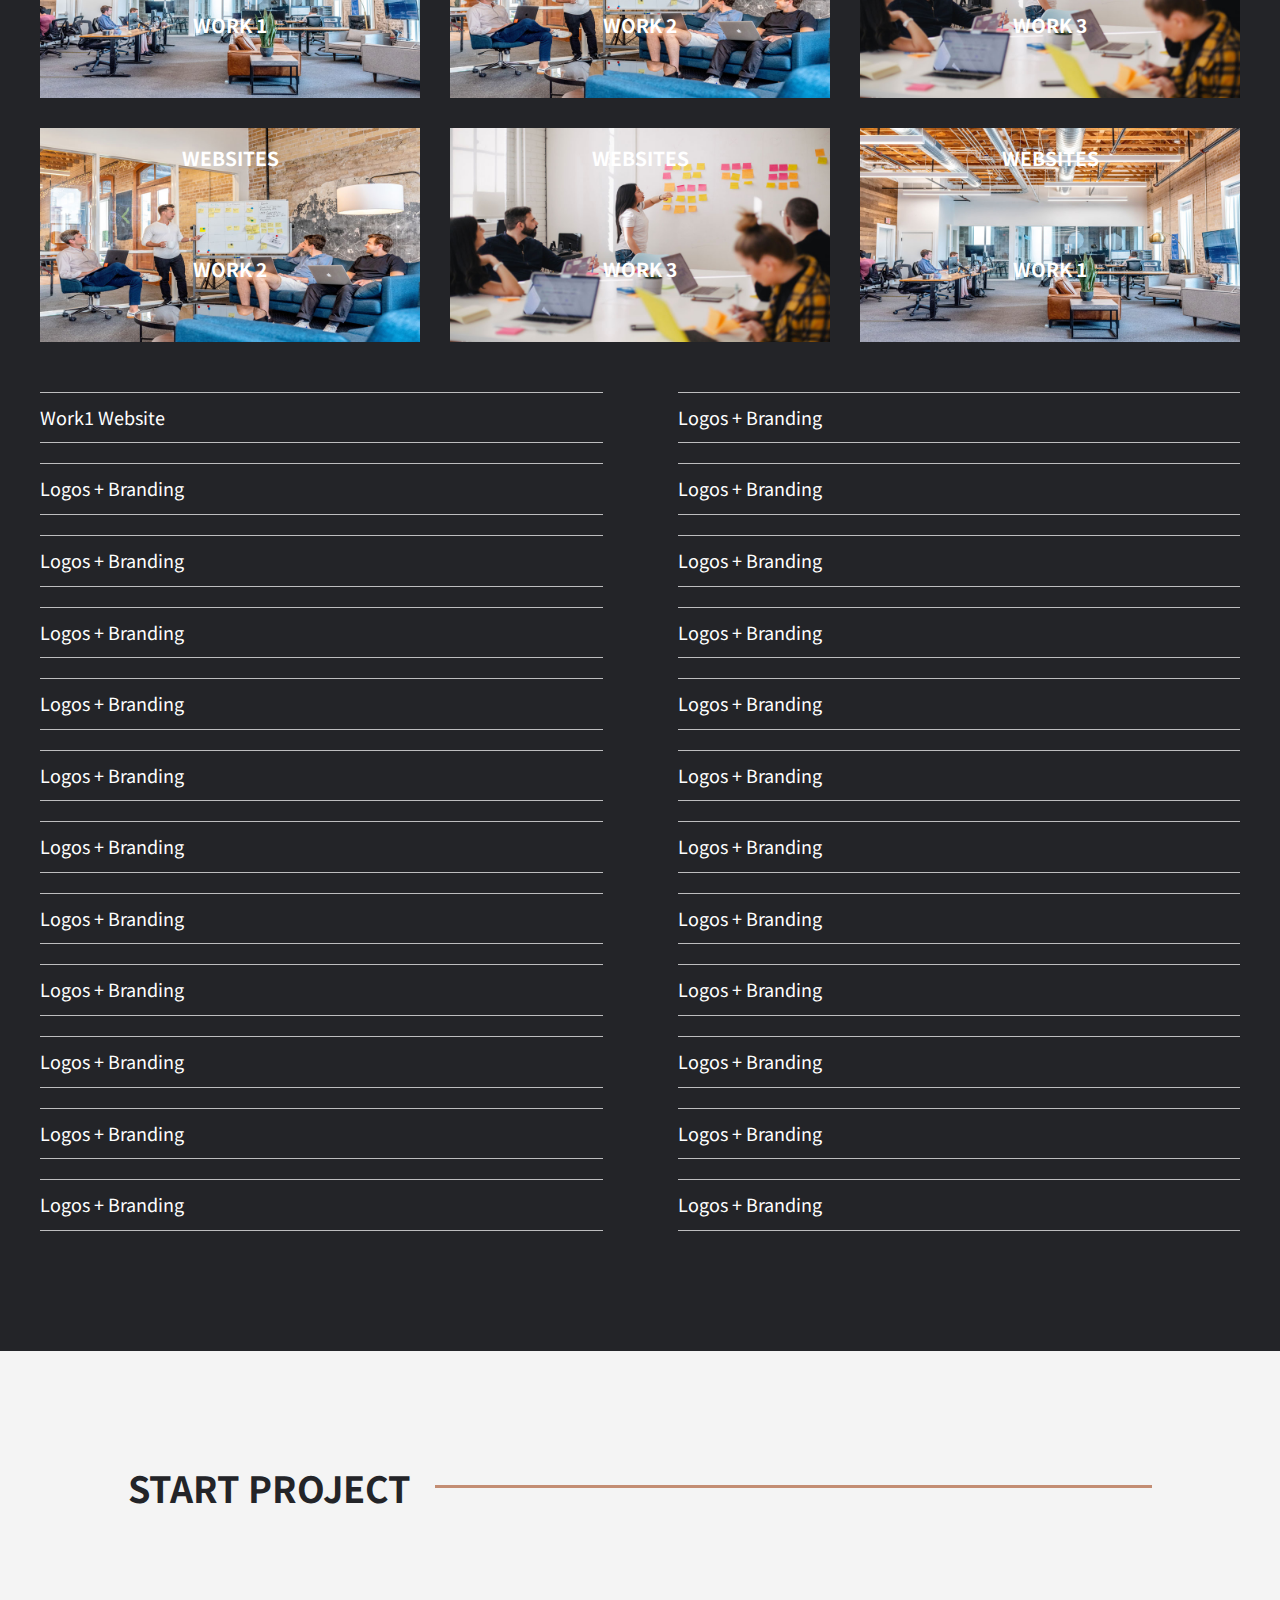
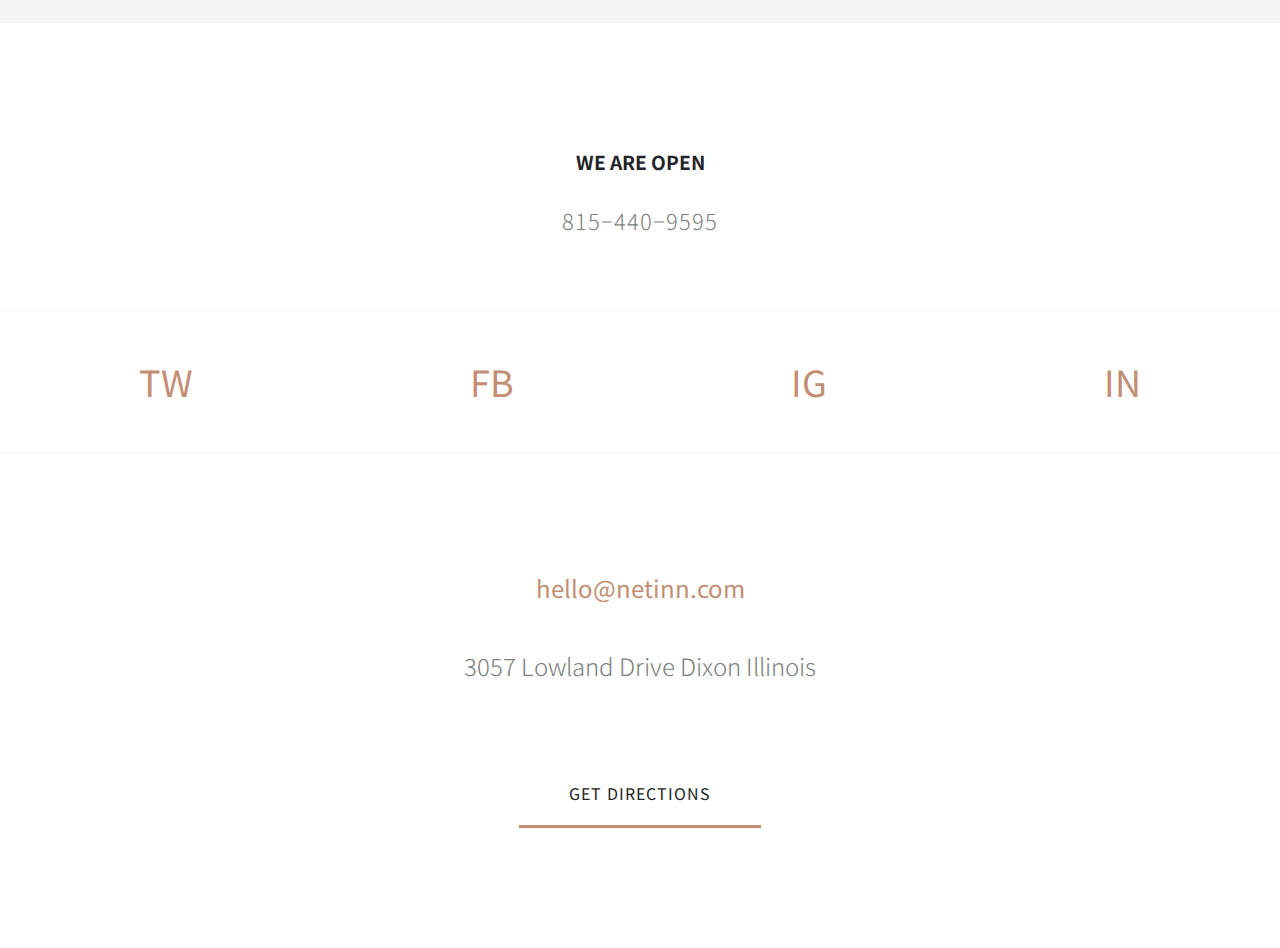
<file: work.html>
<!DOCTYPE html>
<html lang="en">
<head>
    <meta charset="UTF-8">
    <meta name="viewport" content="width=device-width, initial-scale=1.0">
    <title>Netinn - Work</title>
    <link rel="stylesheet" href="css/style.css">
</head>
<body>
    <!--Header-->
    <header class="header">
        <div class="wrapper">
            
            <a href="index.html" class="header__logo">Netinn</a>

            <div class="header__menu">
                <div class="header__menu__line header__menu__line--top"></div>
                <div class="header__menu__line header__menu__line--bottom"></div>
            </div>
            <!--end header menu-->

        </div><!--end wrapper-->
    </header>
    <!--end header-->

    <!--banner-->
    <section class="banner banner--dark work">
        <div class="wrapper">

            <h2 class="work--heading">work</h2>

        </div><!--end wrapper-->
    </section>
    <!--end banner-->

    <!--featured work-->
    <section class="featured-work dark">
        <div class="wrapper">

            <h2>featured work</h2>

            <div class="row">

                <div class="grid">

                    <div class="grid__item">
                        <a href="" class="grid__item__link"><img src="images/work1.jpg" alt="">
                            <h3 class="grid__item--heading">websites</h3>
                            <a href="" class="grid__item__btn">see more</a>
                        </a>
                    </div>

                    <div class="grid__item">
                        <a href="" class="grid__item__link"><img src="images/work2.jpg" alt="">
                            <h3 class="grid__item--heading">webshops</h3>
                            <a href="" class="grid__item__btn">see more</a>
                        </a>
                    </div>

                </div>

            </div><!--end row-->
        </div><!--end wrapper-->
    </section>
    <!--end featured-work-->

    <!--quotes-text-->
    <section class="quotes-text">
        <div class="wrapper">
    
            <ul>
                <li class="quotes-text__list">
                    <p class="quotes-text__paragraph">Lorem ipsum dolor sit amet consectetur adipisicing elit. Minus aspernatur molestias provident quis voluptatum ea quos mollitia.</p>
                </li><!--end quotes-text__list-->
            </ul>
    
        </div><!--end wrapper-->
    </section>
    <!--end quotes-text-->

    <!--work-->
    <section class="portfolio dark">
        <div class="wrapper">

            <div class="row">
                <div class="grid">

                    <div class="grid__item">
                        <a href="" class="grid__item__link"><img src="images/img1.jpg" alt="">
                            <h5 class="grid__item--heading heading--white">websites</h5>
                            <h5 class="grid__item--name heading--white">work 1</h5>
                            <a href="" class="grid__item__btn">see more</a>
                        </a>
                    </div><!--end grid item-->
    
                    <div class="grid__item">
                        <a href="" class="grid__item__link"><img src="images/img2.jpg" alt="">
                            <h5 class="grid__item--heading heading--white">websites</h5>
                            <h5 class="grid__item--name heading--white">work 2</h5>
                            <a href="" class="grid__item__btn">see more</a>
                        </a>
                    </div><!--end grid item-->
    
                    <div class="grid__item">
                        <a href="" class="grid__item__link"><img src="images/img3.jpg" alt="">
                            <h5 class="grid__item--heading heading--white">websites</h5>
                            <h5 class="grid__item--name heading--white">work 3</h5>
                            <a href="" class="grid__item__btn">see more</a>
                        </a>
                    </div><!--end grid item-->
    
                </div><!--end grid-->
            </div><!--end row-->

            <div class="row">
                <div class="grid">
                    <div class="grid__item">
                        <a href="" class="grid__item__link"><img src="images/img2.jpg" alt="">
                            <h5 class="grid__item--heading heading--white">websites</h5>
                            <h5 class="grid__item--name heading--white">work 2</h5>
                            <a href="" class="grid__item__btn">see more</a>
                        </a>
                    </div><!--end grid item-->
    
                    <div class="grid__item">
                        <a href="" class="grid__item__link"><img src="images/img3.jpg" alt="">
                            <h5 class="grid__item--heading heading--white">websites</h5>
                            <h5 class="grid__item--name heading--white">work 3</h5>
                            <a href="" class="grid__item__btn">see more</a>
                        </a>
                    </div><!--end grid item-->
    
                    <div class="grid__item">
                        <a href="" class="grid__item__link"><img src="images/img1.jpg" alt="">
                            <h5 class="grid__item--heading heading--white">websites</h5>
                            <h5 class="grid__item--name heading--white">work 1</h5>
                            <a href="" class="grid__item__btn">see more</a>
                        </a>
                    </div><!--end grid item-->
                </div>
            </div>

            <div class="row">
                <div class="portfolio__grid">
                    <div class="text__box">
                        <a href="#" class="line__link">work1 <span>website</span></a>
                        <a href="#" class="line__link">logos + branding</a>
                        <a href="#" class="line__link">logos + branding</a>
                        <a href="#" class="line__link">logos + branding</a>
                        <a href="#" class="line__link">logos + branding</a>
                        <a href="#" class="line__link">logos + branding</a>
                        <a href="#" class="line__link">logos + branding</a>
                        <a href="#" class="line__link">logos + branding</a>
                        <a href="#" class="line__link">logos + branding</a>
                        <a href="#" class="line__link">logos + branding</a>
                        <a href="#" class="line__link">logos + branding</a>
                        <a href="#" class="line__link">logos + branding</a>
                    </div>

                    <div class="text__box">
                        <a href="#" class="line__link">logos + branding</a>
                        <a href="#" class="line__link">logos + branding</a>
                        <a href="#" class="line__link">logos + branding</a>
                        <a href="#" class="line__link">logos + branding</a>
                        <a href="#" class="line__link">logos + branding</a>
                        <a href="#" class="line__link">logos + branding</a>
                        <a href="#" class="line__link">logos + branding</a>
                        <a href="#" class="line__link">logos + branding</a>
                        <a href="#" class="line__link">logos + branding</a>
                        <a href="#" class="line__link">logos + branding</a>
                        <a href="#" class="line__link">logos + branding</a>
                        <a href="#" class="line__link">logos + branding</a>
                    </div>
                </div>
            </div>

        </div><!--end wrapper-->
    </section>
    <!--end work-->

        <!--start project-->
        <section class="start-project">
            <div class="wrapper">
    
                <h2>start project</h2>
    
                <span class="arrow"></span>
    
            </div><!--wrapper-->
        </section>
        <!--end start project-->
    
        <!--footer-->
        <footer class="footer">
            <div class="wrapper">
    
                <div class="footer__item footer__info">
                    <h5>we are open</h5>
                    <span class="phone">815&minus;440&minus;9595</span>
                </div>
    
                <div class="footer__item footer__social">
                    <ul>
                        <li><a href="#" class="footer__social__link">tw</a></li>
                        <li><a href="#" class="footer__social__link">fb</a></li>
                        <li><a href="#" class="footer__social__link">ig</a></li>
                        <li><a href="#" class="footer__social__link">in</a></li>
                    </ul>
                </div>
    
                <div class="footer__item footer__address">
                    <a href="mailto:netinn@gmail.com" class="mail">hello@netinn.com</a>
                    <p class="address">3057  Lowland Drive Dixon Illinois</p>
                </div>
    
                <a href="work.html" class="cta">get directions</a>
    
            </div><!--end wrapper-->
        </footer>
        <!--end footer-->
    
</body>
</html>
</file>
<file: css/style.css>
@import url("https://fonts.googleapis.com/css?family=Lato:300,400,700&display=swap");
@import url("https://fonts.googleapis.com/css?family=Noto+Sans+JP:300,400,500,700&display=swap");
* {
  margin: 0;
  padding: 0;
  box-sizing: border-box; }
  *::after, *::before {
    content: '';
    position: absolute;
    margin: 0;
    padding: 0;
    box-sizing: border-box; }

html, body {
  height: 100%;
  width: 100%; }

body {
  background-color: #fff;
  color: #7e7f80; }

img {
  max-width: 100%;
  height: auto;
  object-fit: cover;
  vertical-align: bottom; }

.wrapper {
  width: 120rem;
  margin: 0rem auto;
  display: flex;
  justify-content: space-between;
  align-items: flex-start; }

a {
  text-decoration: none; }

.text__box {
  width: 50%; }
  .text__box__link {
    color: #c38d73;
    transition: all 0.25s ease-in-out; }
    .text__box__link:hover {
      color: #232428; }

ul {
  list-style: none; }

html {
  font-size: 62.5%; }

body {
  font-family: 'Noto Sans JP', sans-serif;
  font-size: 2.4rem;
  font-weight: 300;
  line-height: 1.2; }

h1 {
  font-size: 2em; }

h2 {
  font-size: 1.5em; }

h3 {
  font-size: 1.3em; }

h4 {
  font-size: 1em; }

h5 {
  font-size: .8em; }

h6 {
  font-size: .7em; }

h1, h2, h3, h4, h5, h6 {
  color: #232428;
  text-transform: uppercase;
  line-height: 2; }

.heading--white {
  color: #fff; }

.header__logo {
  font-size: 3.6rem;
  font-weight: 700; }

.banner__heading--small--white {
  color: #fff;
  font-size: 2.8rem;
  text-transform: uppercase; }

.banner__heading--big--white {
  color: #fff;
  font-size: 7.2rem;
  line-height: 1;
  position: relative;
  z-index: 2;
  margin-top: -.7rem; }

.what-we-do {
  font-size: 2.8rem;
  font-weight: 300;
  line-height: 1.5; }

.text__box {
  overflow: hidden; }
  .text__box--white {
    color: #fff; }
  .text__box:hover > .line__link {
    opacity: 1; }
  .text__box:hover > .line__link:not(:hover) {
    opacity: 0.5; }

.grid__item__btn {
  font-size: 3rem;
  font-weight: 700;
  color: #fff;
  text-transform: uppercase; }

.phone {
  font-size: 2.2rem;
  letter-spacing: .1rem; }

.mail {
  display: inline-block;
  color: #c38d73;
  font-size: 2.4rem;
  font-weight: 400;
  line-height: 5; }

.address {
  line-height: 1.5; }

.line__link {
  display: block;
  color: #fff;
  font-size: 1.8rem;
  font-weight: 400;
  padding: 1.5rem 0rem;
  text-transform: capitalize;
  position: relative;
  overflow: hidden;
  margin: 2rem 0rem;
  transition: all 0.25s ease-in-out; }
  .line__link::after, .line__link::before {
    left: 0%;
    height: 1px;
    width: 100%;
    background-color: rgba(255, 255, 255, 0.7); }
  .line__link::after {
    top: 0%; }
  .line__link::before {
    bottom: 0%; }

.white__text {
  color: rgba(255, 255, 255, 0.8);
  margin-bottom: 5rem; }

.big--text {
  font-size: 2.8rem;
  font-weight: 400;
  color: #aaaaab;
  line-height: 180%; }
  .big--text:not(:last-child) {
    margin-bottom: 5rem; }

.text--small {
  font-size: 2rem;
  color: #aaaaab;
  line-height: 120%;
  font-weight: 300; }

.number {
  display: inline-block;
  position: relative;
  font-size: 12.5rem;
  font-weight: 500;
  color: #1f2024;
  margin: 0rem 5rem;
  z-index: 2; }
  .number::after {
    top: 50%;
    left: -50%;
    height: 2px;
    width: 100%;
    background-color: #c38d73;
    transform: translateY(-50%);
    z-index: -1; }

.name {
  color: #fff;
  font-size: 4.8rem;
  font-weight: 500;
  margin-bottom: 2.5rem; }
  .name--dark {
    color: #1f2024; }

.role {
  font-size: 2rem;
  color: #aaaaab;
  text-transform: capitalize;
  font-weight: 400; }
  .role--light {
    color: #7e7f80; }

.p, .e, .e--light, .o, .o--light, .l {
  position: relative;
  z-index: 2; }

.p::after {
  content: 'P';
  position: absolute;
  top: 12.5%;
  left: 50%;
  transform: translateX(-50%);
  font-size: 17.5rem;
  font-weight: 700;
  color: #1f2024;
  line-height: 0;
  z-index: -1; }

.e::after {
  content: 'E';
  position: absolute;
  top: 12.5%;
  left: 50%;
  transform: translateX(-50%);
  font-size: 17.5rem;
  font-weight: 700;
  color: #1f2024;
  line-height: 0;
  z-index: -1; }

.e--light::after {
  content: 'E';
  position: absolute;
  top: 12.5%;
  left: 50%;
  transform: translateX(-50%);
  font-size: 17.5rem;
  font-weight: 700;
  color: #fff;
  line-height: 0;
  z-index: -1; }

.o::after {
  content: 'O';
  position: absolute;
  top: 12.5%;
  left: 50%;
  transform: translateX(-50%);
  font-size: 17.5rem;
  font-weight: 700;
  color: #1f2024;
  line-height: 0;
  z-index: -1; }

.o--light::after {
  content: ' 0';
  position: absolute;
  top: 12.5%;
  left: 50%;
  transform: translateX(-50%);
  font-size: 17.5rem;
  font-weight: 700;
  color: #fff;
  line-height: 0;
  z-index: -1; }

.l::after {
  content: 'L';
  position: absolute;
  top: 12.5%;
  left: 50%;
  transform: translateX(-50%);
  font-size: 17.5rem;
  font-weight: 700;
  color: #1f2024;
  line-height: 0;
  z-index: -1; }

.e::after {
  content: 'E';
  position: absolute;
  top: 12.5%;
  left: 50%;
  transform: translateX(-50%);
  font-size: 17.5rem;
  font-weight: 700;
  color: #1f2024;
  line-height: 0;
  z-index: -1; }

.cta, .cta--empty {
  display: inline-block;
  padding: 2.5rem 5rem;
  color: #232428;
  font-size: 1.6rem;
  font-weight: 400;
  text-transform: uppercase;
  position: relative;
  transition: all 0.25s ease-in-out;
  z-index: 2;
  letter-spacing: .1rem; }
  .cta::before, .cta--empty::before {
    background-color: rgba(170, 170, 171, 0.5);
    bottom: 0%;
    left: 0%;
    height: 0%;
    width: 100%;
    transition: all .33s ease-in-out;
    z-index: -1; }
  .cta:hover::before, .cta--empty:hover::before {
    height: 100%; }
  .cta::after, .cta--empty::after {
    background-color: #c38d73;
    bottom: 0%;
    left: 0%;
    height: 5%;
    width: 100%;
    transition: all .5s ease-in-out;
    transition-delay: .25;
    z-index: -1; }
  .cta:hover::after, .cta--empty:hover::after {
    height: 100%; }
  .cta:hover, .cta--empty:hover {
    color: #fff; }
  .cta--empty {
    color: #c38d73;
    margin-top: 4rem; }

.footer {
  padding: 12rem 0rem; }
  .footer .wrapper {
    justify-content: center;
    align-items: center;
    flex-direction: column;
    width: 100%; }
  .footer__item:not(:last-child) {
    margin-bottom: 7.5rem; }
  .footer__info {
    text-align: center; }
    .footer__info h5 {
      margin-bottom: 2.5rem; }
  .footer__social {
    width: 100%;
    padding: 5rem 0rem;
    position: relative;
    overflow: hidden; }
    .footer__social::after, .footer__social::before {
      background-color: #f4f4f4;
      left: 0%;
      height: .1rem;
      width: 100%; }
    .footer__social::after {
      top: 0%; }
    .footer__social::before {
      bottom: 0%; }
    .footer__social ul {
      display: flex;
      transition: all 0.25s ease-in-out; }
      .footer__social ul:hover a:not(:hover) {
        opacity: .5; }
    .footer__social li {
      margin: 0 auto; }
    .footer__social__link {
      color: #c38d73;
      text-transform: uppercase;
      font-size: 3.6rem;
      font-weight: 400;
      transition: all 0.25s ease-in-out;
      margin: 0rem auto; }
  .footer__address {
    text-align: center; }

.featured-work .row {
  width: 100%;
  display: flex;
  justify-content: center;
  align-content: center; }
  .featured-work .row:not(:last-child) {
    margin-bottom: 5rem; }

.featured-work .grid {
  display: grid;
  grid-template-columns: repeat(2, 1fr);
  gap: 5rem;
  width: 100%;
  transition: all 0.25s ease-in-out;
  margin: 7.5rem 0rem; }
  .featured-work .grid__item {
    position: relative;
    overflow: hidden; }
    .featured-work .grid__item__link {
      display: block;
      position: relative; }
      .featured-work .grid__item__link::after {
        top: 0%;
        left: 0%;
        height: 100%;
        width: 100%;
        background-color: #232428;
        transition: all 0.25s ease-in-out;
        opacity: 0; }
      .featured-work .grid__item__link:hover::after {
        opacity: 0.45; }
      .featured-work .grid__item__link img {
        transition: all 0.25s ease-in-out; }
    .featured-work .grid__item--heading {
      position: absolute;
      top: 5%;
      left: 50%;
      transform: translateX(-50%); }
    .featured-work .grid__item__btn {
      position: absolute;
      top: 55%;
      left: 50%;
      transform: translateX(-50%);
      opacity: 0;
      transition: all 0.25s ease-in-out; }
    .featured-work .grid__item:hover .grid__item__btn {
      top: 50%;
      opacity: 1; }
    .featured-work .grid__item:hover img {
      transform: scale(1.03); }

.crew .row {
  display: flex;
  justify-content: space-between;
  align-items: flex-start;
  width: 100%;
  margin: 4rem 0rem; }
  .crew .row:last-child {
    display: flex;
    justify-content: center;
    align-items: center; }

.crew .grid {
  display: grid;
  grid-template-columns: repeat(2, 1fr);
  gap: 7.5rem;
  width: 100%; }
  .crew .grid__item {
    position: relative;
    display: flex;
    justify-content: center;
    align-items: flex-end;
    height: 85rem; }
    .crew .grid__item--dark {
      background-color: #232428; }
    .crew .grid__item--light {
      background-color: #f4f4f4; }
    .crew .grid__item--top {
      width: 100%;
      position: absolute;
      top: 10%;
      left: 50%;
      transform: translateX(-50%);
      display: flex;
      justify-content: center;
      align-items: center;
      flex-direction: column; }

.inside-netinn .row {
  display: flex;
  justify-content: center;
  align-items: center;
  width: 100%; }
  .inside-netinn .row:not(:last-child) {
    margin-bottom: 5rem; }

.inside-netinn .grid {
  display: grid;
  grid-template-columns: repeat(2, 1fr);
  grid-template-rows: repeat(2, 54rem);
  gap: 3rem;
  overflow: hidden;
  margin: 5rem 0rem; }
  .inside-netinn .grid__item img {
    object-fit: cover;
    min-width: 100%;
    height: 100%; }
  .inside-netinn .grid__item--1 {
    grid-column: 1 / 2;
    grid-row: 1 / 3;
    background-color: red; }
  .inside-netinn .grid__item--2 {
    grid-column: 2 / 3;
    grid-row: 1 / 2; }
  .inside-netinn .grid__item--3 {
    grid-column: 2 / 3;
    grid-row: 2 / 3; }

.stuff-to-note .row {
  width: 100%;
  display: flex;
  justify-content: space-between;
  align-items: flex-start; }
  .stuff-to-note .row:not(:last-child) {
    margin-bottom: 5rem; }

.stuff-to-note .grid {
  display: grid;
  grid-template-columns: repeat(2, 1fr);
  gap: 7.5rem; }
  .stuff-to-note .grid__item--top {
    display: flex;
    justify-content: flex-start;
    align-items: center; }
  .stuff-to-note .grid__item--bottom {
    padding-left: 15rem; }

.portfolio .row {
  width: 100%; }
  .portfolio .row:not(:last-child) {
    margin-bottom: 3rem; }

.portfolio .grid {
  display: grid;
  grid-template-columns: repeat(3, 1fr);
  gap: 3rem; }
  .portfolio .grid__item {
    position: relative;
    overflow: hidden; }
    .portfolio .grid__item img {
      max-width: 100%;
      height: 100%;
      object-fit: cover; }
    .portfolio .grid__item::after {
      top: 0%;
      left: 0%;
      height: 100%;
      width: 100%;
      background-color: rgba(35, 36, 40, 0.5);
      z-index: 1;
      opacity: 0;
      transition: all 0.25s ease-in-out; }
    .portfolio .grid__item:hover::after {
      opacity: 1; }
    .portfolio .grid__item:hover .grid__item__btn {
      bottom: 5%;
      opacity: 1; }
    .portfolio .grid__item .line__link {
      display: flex;
      justify-content: space-between;
      align-items: center; }
    .portfolio .grid__item--heading {
      position: absolute;
      top: 5%;
      left: 50%;
      transform: translateX(-50%);
      z-index: 2; }
    .portfolio .grid__item--name {
      position: absolute;
      bottom: 25%;
      left: 50%;
      transform: translateX(-50%);
      z-index: 2; }
    .portfolio .grid__item__btn {
      font-size: 1.4rem;
      font-weight: 400;
      position: absolute;
      bottom: 0%;
      left: 50%;
      transform: translateX(-50%);
      transition: all 0.25s ease-in-out;
      opacity: 0;
      z-index: 2; }

.header {
  width: 100%;
  padding: 5rem 0rem;
  position: fixed;
  top: 0%;
  left: 0%;
  z-index: 6; }
  .header .wrapper {
    width: 130rem; }
  .header__logo {
    color: #232428; }
  .header__menu {
    width: 5.5rem;
    height: 5rem;
    display: flex;
    justify-content: space-evenly;
    align-items: flex-start;
    flex-direction: column;
    cursor: pointer; }
    .header__menu__line {
      height: .5rem;
      width: 100%;
      background-color: #232428; }

/*.large-img {
    height: 100%;
    width: 100%;
}*/
.crew .wrapper {
  flex-direction: column; }

.crew,
.our-studio {
  padding: 10rem 0rem; }

.inside-netinn {
  padding: 10rem 0rem; }
  .inside-netinn .wrapper {
    flex-direction: column; }

.stuff-to-note {
  padding: 10rem 0rem; }
  .stuff-to-note .wrapper {
    flex-direction: column; }

.banner, .banner--light {
  height: 100%;
  width: 100%;
  background-color: #f4f4f4;
  position: relative; }
  .banner--dark {
    background-color: #232428; }
  .banner--light {
    background-color: #f4f4f4;
    padding: 20rem 15rem 0rem; }
  .banner--home {
    padding-top: 20rem; }
  .banner .wrapper, .banner--light .wrapper {
    height: 100%; }
  .banner__heading--small {
    position: relative;
    z-index: 2;
    height: 100%; }
    .banner__heading--small::after {
      bottom: 0%;
      left: 0%;
      height: 90%;
      width: .3rem;
      background-color: #c38d73; }
    .banner__heading--small--dark {
      color: #232428;
      letter-spacing: .5rem; }
  .banner__video__container {
    position: absolute;
    top: 0%;
    right: 0%;
    bottom: 0%;
    left: 0%;
    height: 100%;
    width: 100%;
    overflow: hidden; }
    .banner__video__container::after {
      top: 0%;
      right: 0%;
      bottom: 0%;
      left: 0%;
      background-color: rgba(35, 36, 40, 0.8);
      z-index: 1; }
  .banner__video {
    position: absolute;
    top: 50%;
    left: 50%;
    transform: translate(-50%, -50%);
    min-height: 100%;
    min-width: 100%; }

.what-we-do {
  padding: 10rem 0rem; }

.featured-work {
  padding: 10rem 0rem; }
  .featured-work .wrapper {
    flex-direction: column; }

.dark {
  background-color: #232428;
  padding: 10rem 0rem; }

.our-netinn {
  padding: 10rem 0rem;
  background-color: #c38d73; }

.meet-us {
  padding: 10rem 0rem;
  background-color: #f4f4f4;
  position: relative; }
  .meet-us .wrapper {
    justify-content: center;
    align-items: center; }
  .meet-us::after {
    top: 0%;
    left: 50%;
    transform: translateX(-50%);
    height: 5rem;
    width: .3rem;
    background-color: #c38d73; }

.sponsors {
  background-color: #f4f4f4;
  padding: 10rem 0rem; }
  .sponsors .wrapper {
    justify-content: space-evenly; }
  .sponsors__item {
    font-size: 5.2rem;
    font-weight: 700;
    color: #aaaaab;
    position: relative;
    overflow: hidden;
    line-height: 2; }
    .sponsors__item::after, .sponsors__item::before {
      bottom: 0%;
      height: .5rem;
      width: 0%;
      background-color: #c38d73;
      transition: all 0.25s ease-in-out; }
    .sponsors__item::after {
      left: 50%; }
    .sponsors__item::before {
      right: 50%; }
    .sponsors__item:hover::after, .sponsors__item:hover::before {
      width: 50%; }
    .sponsors__item--active {
      color: #232428;
      position: relative;
      overflow: hidden; }
      .sponsors__item--active::after, .sponsors__item--active::before {
        bottom: 0%;
        left: 0%;
        height: .5rem;
        width: 100%;
        background-color: #c38d73; }
      .sponsors__item--active:hover::after, .sponsors__item--active:hover::before {
        width: 100%; }

.quotes-text {
  padding: 20rem 15rem; }
  .quotes-text .wrapper {
    width: 50%;
    justify-content: center;
    align-items: center; }
  .quotes-text__paragraph {
    color: #232428;
    font-size: 3rem;
    line-height: 2;
    position: relative;
    text-align: center; }
    .quotes-text__paragraph::after {
      content: '"';
      top: 25%;
      left: 25%;
      transform: translate(-25%, -25%);
      font-size: 15rem;
      color: #aaaaab;
      z-index: -1; }
    .quotes-text__paragraph::before {
      content: '"';
      bottom: 25%;
      right: 25%;
      transform: translate(-25%, -25%);
      font-size: 15rem;
      color: #aaaaab;
      z-index: -1; }

.start-project {
  background-color: #f4f4f4;
  padding: 10rem 0rem; }
  .start-project .wrapper {
    width: 80%;
    justify-content: space-between;
    align-items: center; }
  .start-project h2 {
    display: inline-block; }
  .start-project .arrow {
    height: .3rem;
    width: 70%;
    display: inline-block;
    background-color: #c38d73; }

.work {
  height: 100%;
  width: 100%; }
  .work .wrapper {
    height: 100%;
    display: flex;
    justify-content: center;
    align-items: center; }
  .work--heading {
    font-size: 15rem;
    color: #1f2024;
    text-transform: uppercase;
    letter-spacing: 1rem;
    user-select: none; }

.portfolio {
  padding: 10rem 0rem; }
  .portfolio .wrapper {
    flex-direction: column; }
  .portfolio .text__box {
    width: 100%; }
  .portfolio__grid {
    display: grid;
    grid-template-columns: repeat(2, 1fr);
    gap: 7.5rem; }

.make-a-differnce {
  padding: 10rem 0rem; }
  .make-a-differnce .wrapper {
    flex-direction: column; }
  .make-a-differnce .row {
    display: flex;
    justify-content: space-between;
    align-items: flex-start; }
    .make-a-differnce .row:not(:last-child) {
      margin-bottom: 5rem; }
  .make-a-differnce .grid {
    display: grid;
    grid-template-columns: repeat(2, 1fr);
    gap: 3rem; }
    .make-a-differnce .grid__item {
      position: relative;
      overflow: hidden; }
      .make-a-differnce .grid__item__link {
        display: block;
        position: relative; }
        .make-a-differnce .grid__item__link::after {
          top: 0%;
          left: 0%;
          height: 100%;
          width: 100%;
          background-color: rgba(35, 36, 40, 0.2);
          transition: all 0.25s ease-in-out;
          transform: translateX(-100%); }
        .make-a-differnce .grid__item__link:hover::after {
          transform: translateX(0%); }
        .make-a-differnce .grid__item__link img {
          transition: all 0.25s ease-in-out; }
      .make-a-differnce .grid__item--heading {
        position: absolute;
        top: 5%;
        left: 50%;
        transform: translateX(-50%); }
      .make-a-differnce .grid__item__btn {
        position: absolute;
        top: 55%;
        left: 50%;
        transform: translateX(-50%);
        opacity: 0;
        transition: all 0.25s ease-in-out; }
      .make-a-differnce .grid__item:hover .grid__item__btn {
        top: 50%;
        opacity: 1; }
      .make-a-differnce .grid__item:hover img {
        transform: scale(1.03); }
</file>
